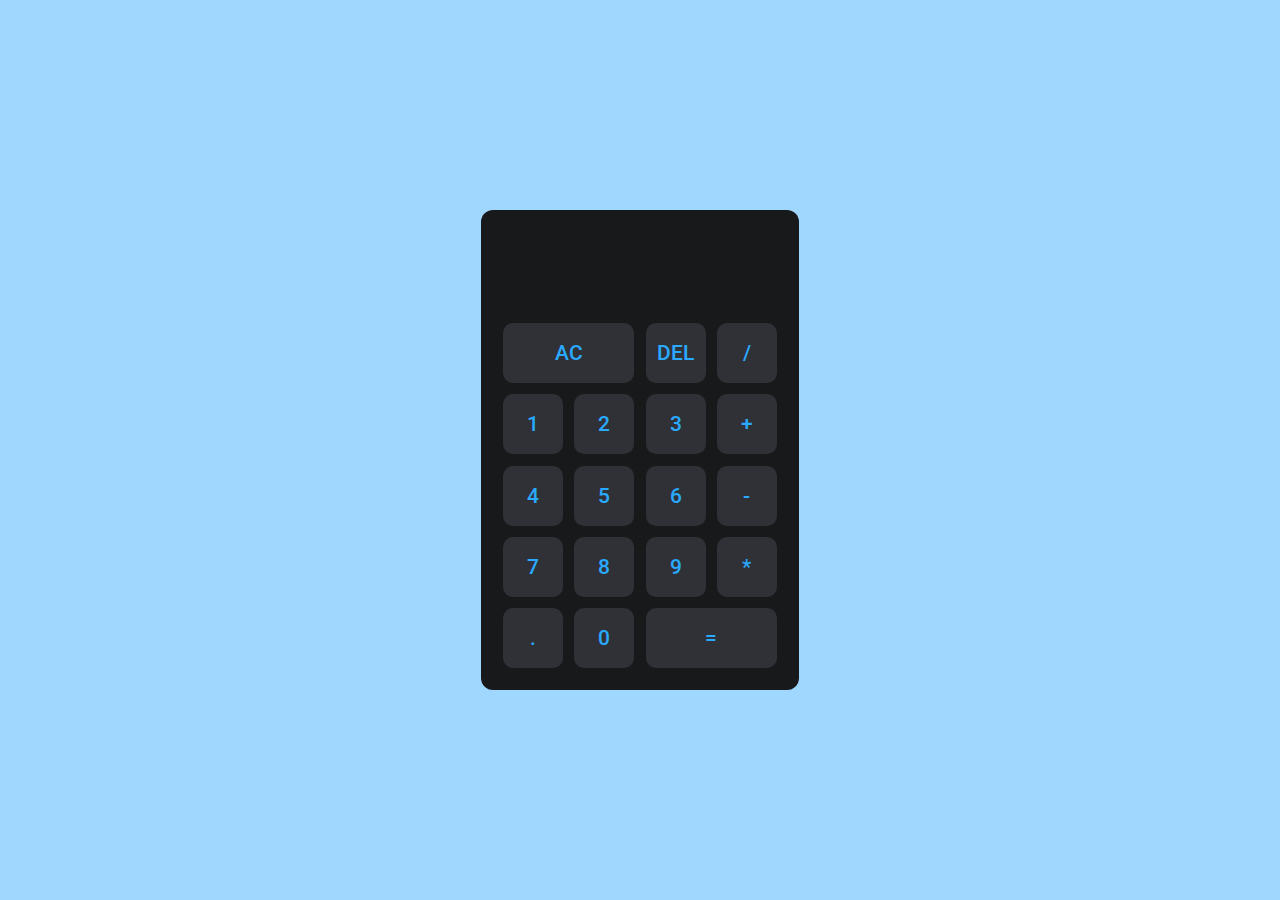
<file: Basic Calculator/index.html>
<!-- use html and css and java script 
  -->

<!DOCTYPE html>
<html lang="en">

  <head>
    <meta charset="UTF-8" />
    <meta http-equiv="X-UA-Compatible" content="IE=edge" />
    <meta name="viewport" content="width=device-width, initial-scale=1.0" />
    <title>Calculator</title>
    <link href="https://fonts.googleapis.com/css2?family=Roboto:wght@400;500&display=swap" rel="stylesheet">
    <link rel="stylesheet" href="style.css" />
    <script src="./main.js" defer></script>
  </head>

  <body>
    <div class="calculator">
      <div class="output">
        <div class="prev-display"></div>
        <div class="curr-display"></div>
      </div>
      <button class="span-2 clear">AC</button>
      <button class="delete">DEL</button>
      <button class="operation">/</button>
      <button class="number">1</button>
      <button class="number">2</button>
      <button class="number">3</button>
      <button class="operation">+</button>
      <button class="number">4</button>
      <button class="number">5</button>
      <button class="number">6</button>
      <button class="operation">-</button>
      <button class="number">7</button>
      <button class="number">8</button>
      <button class="number">9</button>
      <button class="operation">*</button>
      <button class="number">.</button>
      <button class="number">0</button>
      <button class="span-2 equal">=</button>
    </div>
  </body>

</html>
</file>
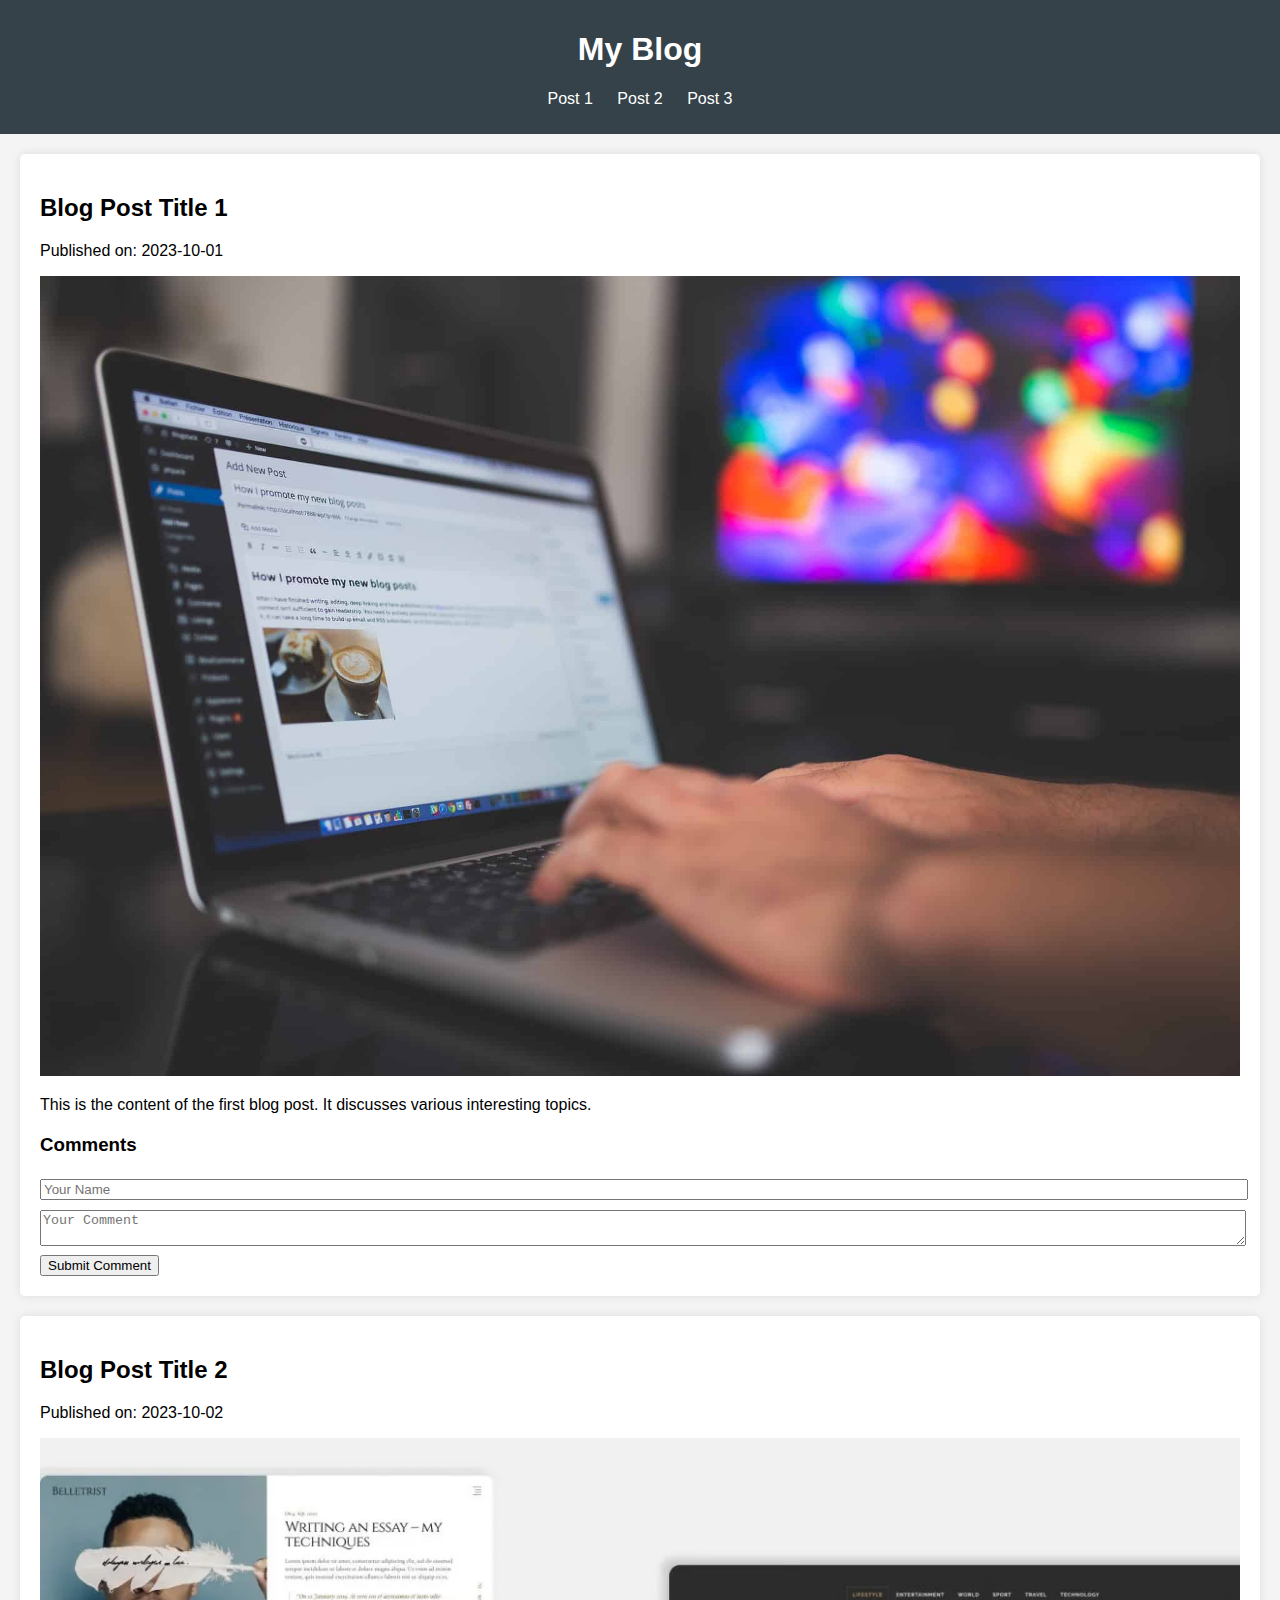
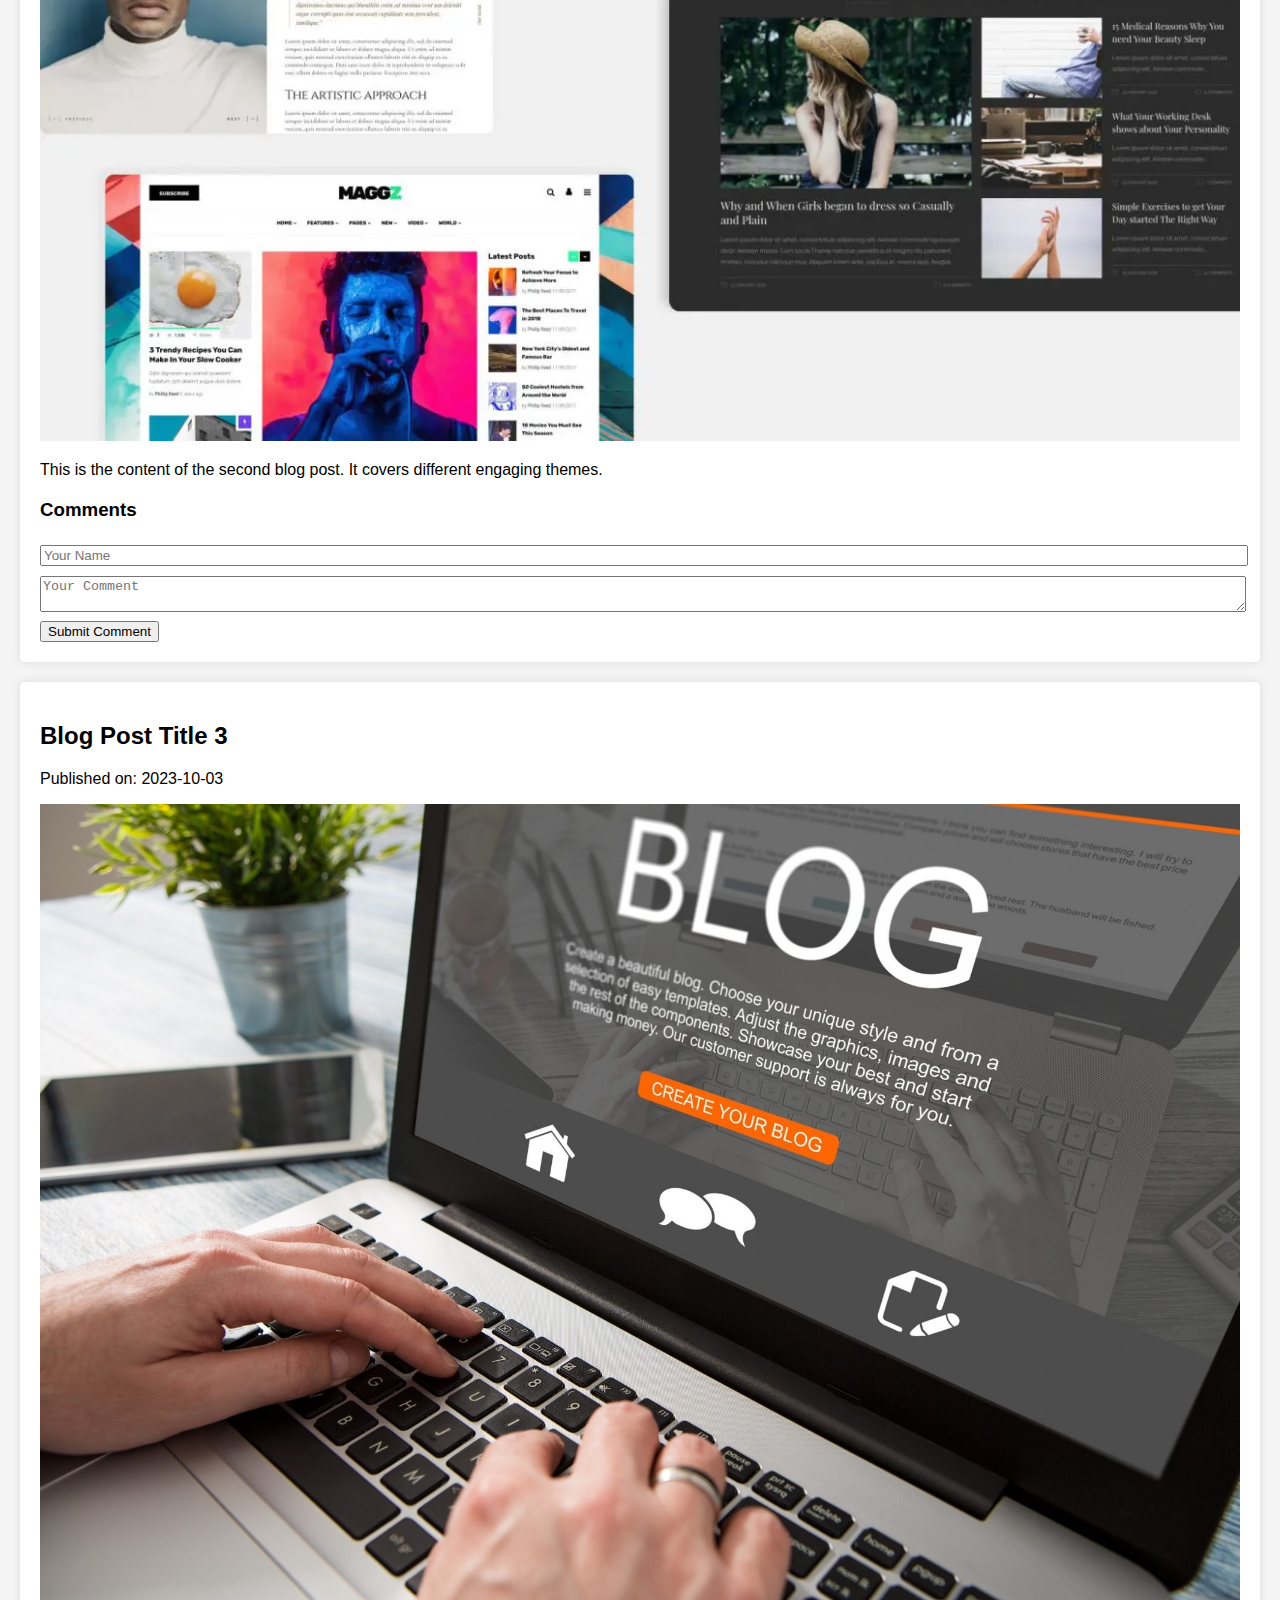
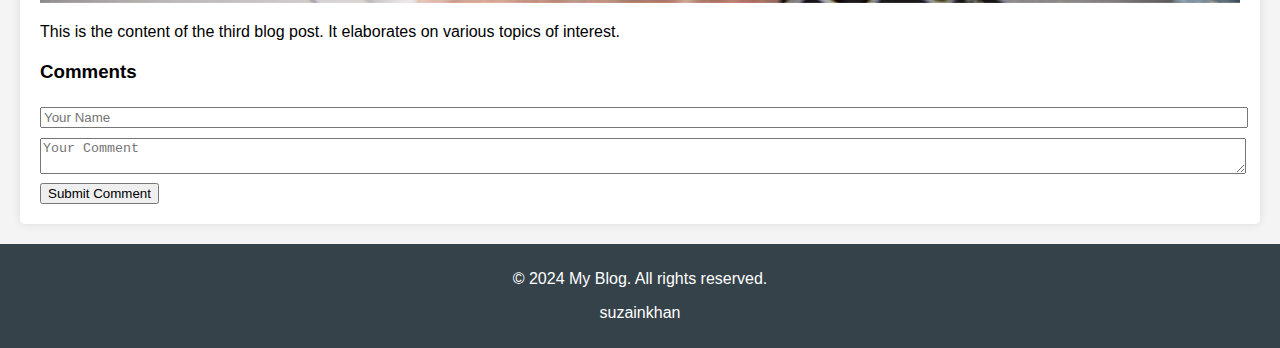
<file: Blog Website/index.html>
<!DOCTYPE html>
<html lang="en">
<head>
    <meta charset="UTF-8">
    <meta name="viewport" content="width=device-width, initial-scale=1.0">
    <title>My Blog</title>
    <link rel="stylesheet" href="style.css">
</head>
<body>
    <header>
        <h1>My Blog</h1>
        <nav>
            <ul>
                <li><a href="#post1">Post 1</a></li>
                <li><a href="#post2">Post 2</a></li>
                <li><a href="#post3">Post 3</a></li>
            </ul>
        </nav>
    </header>

    <main>
        <article id="post1" class="blog-post">
            <h2>Blog Post Title 1</h2>
            <p class="date">Published on: <span>2023-10-01</span></p>
            <img height="400px" src="post1.jpg" alt="Post 1 Image">
            <p>This is the content of the first blog post. It discusses various interesting topics.</p>
            <div class="comments">
                <h3>Comments</h3>
                <div id="comments1"></div>
                <input type="text" id="name1" placeholder="Your Name">
                <textarea id="comment1" placeholder="Your Comment"></textarea>
                <button onclick="addComment(1)">Submit Comment</button>
            </div>
        </article>

        <article id="post2" class="blog-post">
            <h2>Blog Post Title 2</h2>
            <p class="date">Published on: <span>2023-10-02</span></p>
            <img height="400px" src="post2.webp" alt="Post 2 Image">
            <p>This is the content of the second blog post. It covers different engaging themes.</p>
            <div class="comments">
                <h3>Comments</h3>
                <div id="comments2"></div>
                <input type="text" id="name2" placeholder="Your Name">
                <textarea id="comment2" placeholder="Your Comment"></textarea>
                <button onclick="addComment(2)">Submit Comment</button>
            </div>
        </article>

        <article id="post3" class="blog-post">
            <h2>Blog Post Title 3</h2>
            <p class="date">Published on: <span>2023-10-03</span></p>
            <img height="400px" src="post3.jpg" alt="Post 3 Image">
            <p>This is the content of the third blog post. It elaborates on various topics of interest.</p>
            <div class="comments">
                <h3>Comments</h3>
                <div id="comments3"></div>
                <input type="text" id="name3" placeholder="Your Name">
                <textarea id="comment3" placeholder="Your Comment"></textarea>
                <button onclick="addComment(3)">Submit Comment</button>
            </div>
        </article>
    </main>

    <footer>
        <p>© 2024 My Blog. All rights reserved.</p>
        <p> suzainkhan</p>
    </footer>

    <script src="script.js"></script>
</body>
</html>
</file>
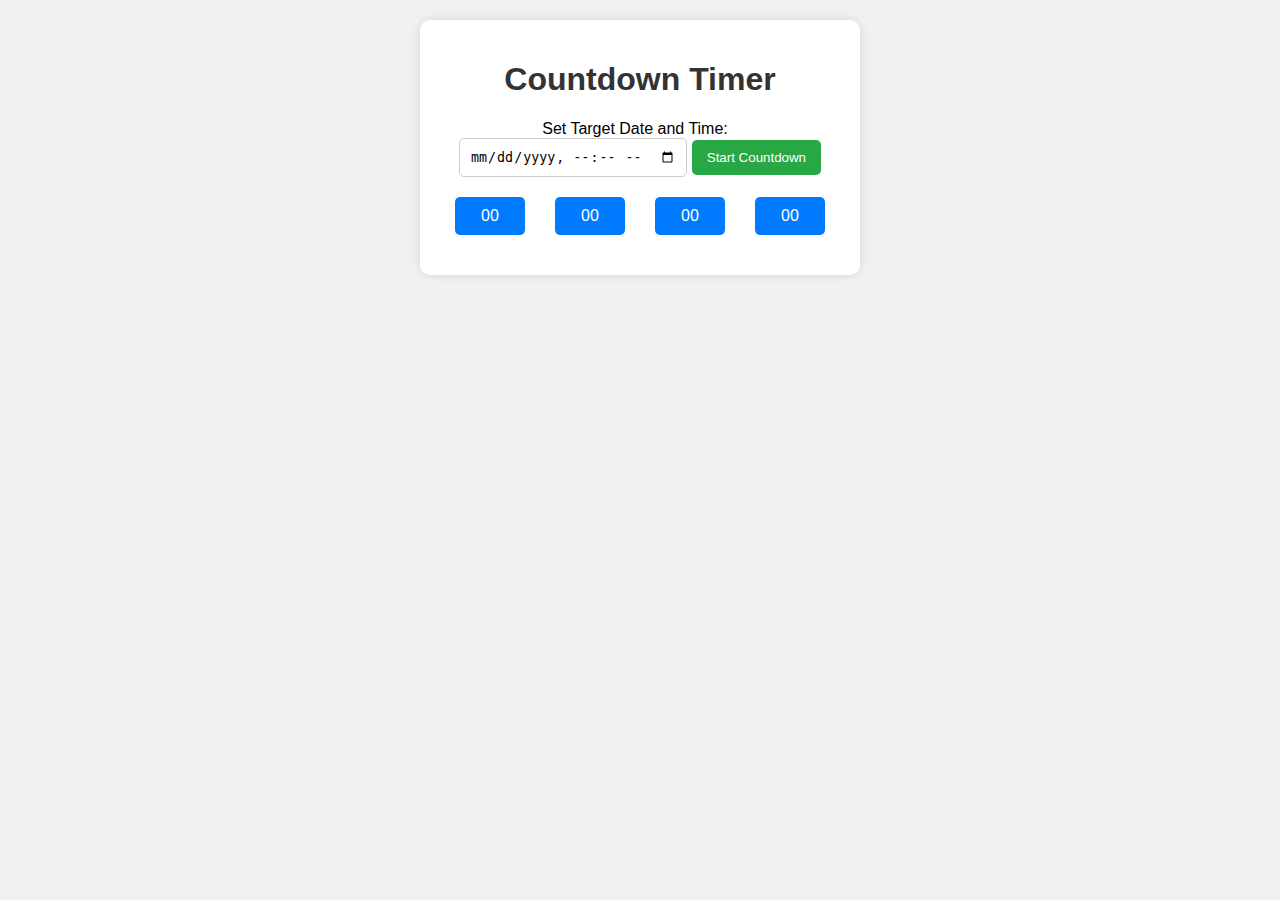
<file: Countdown Timer/index.html>
<!DOCTYPE html>
<html lang="en">
<head>
    <meta charset="UTF-8">
    <meta name="viewport" content="width=device-width, initial-scale=1.0">
    <title>Countdown Timer</title>
    <link rel="stylesheet" href="style.css">
</head>
<body>
    <div class="container">
        <h1>Countdown Timer</h1>
        <div>
            <label for="targetDate">Set Target Date and Time:</label>
            <input type="datetime-local" id="targetDate" required>
            <button id="startButton">Start Countdown</button>
        </div>
        <div id="countdownDisplay" class="countdown-display">
            <div id="days">00</div>
            <div id="hours">00</div>
            <div id="minutes">00</div>
            <div id="seconds">00</div>
        </div>
        <div id="message" class="message"></div>
    </div>
    <script src="script.js"></script>
</body>
</html>
</file>
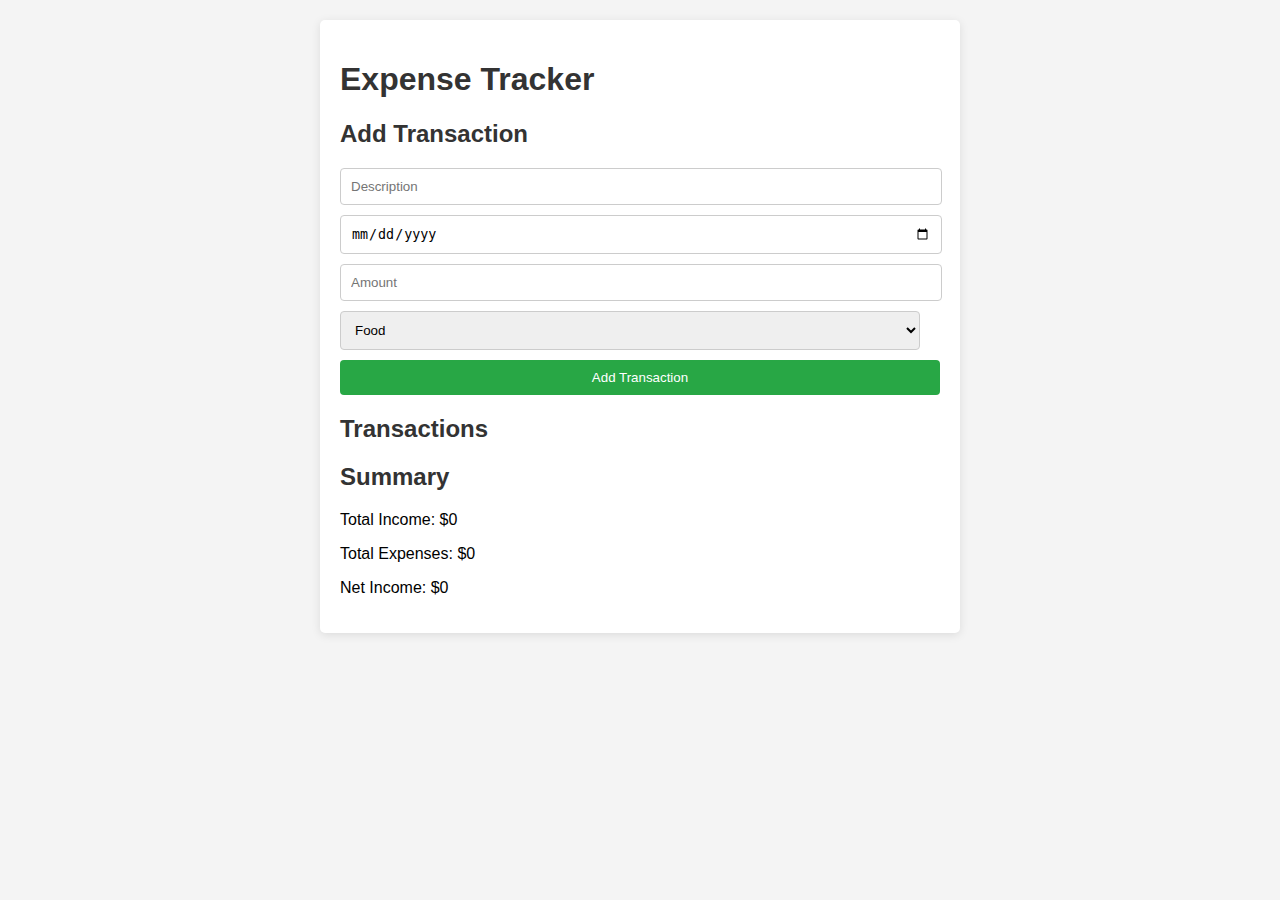
<file: Expense Tracker/index.html>
<!DOCTYPE html>
<html lang="en">
<head>
    <meta charset="UTF-8">
    <meta name="viewport" content="width=device-width, initial-scale=1.0">
    <link rel="stylesheet" href="style.css">
    <title>Expense Tracker</title>
</head>
<body>
    <div class="container">
        <h1>Expense Tracker</h1>
        <div class="form-section">
            <h2>Add Transaction</h2>
            <input type="text" id="description" placeholder="Description" required>
            <input type="date" id="date" required>
            <input type="number" id="amount" placeholder="Amount" required>
            <select id="category">
                <option value="Food">Food</option>
                <option value="Transportation">Transportation</option>
                <option value="Entertainment">Entertainment</option>
                <option value="Utilities">Utilities</option>
                <option value="Other">Other</option>
            </select>
            <button id="add-transaction">Add Transaction</button>
        </div>
        <div class="transaction-list">
            <h2>Transactions</h2>
            <ul id="transactions"></ul>
        </div>
        <div class="summary">
            <h2>Summary</h2>
            <p>Total Income: $<span id="total-income">0</span></p>
            <p>Total Expenses: $<span id="total-expenses">0</span></p>
            <p>Net Income: $<span id="net-income">0</span></p>
        </div>
    </div>
    <script src="script.js"></script>
</body>
</html>
</file>
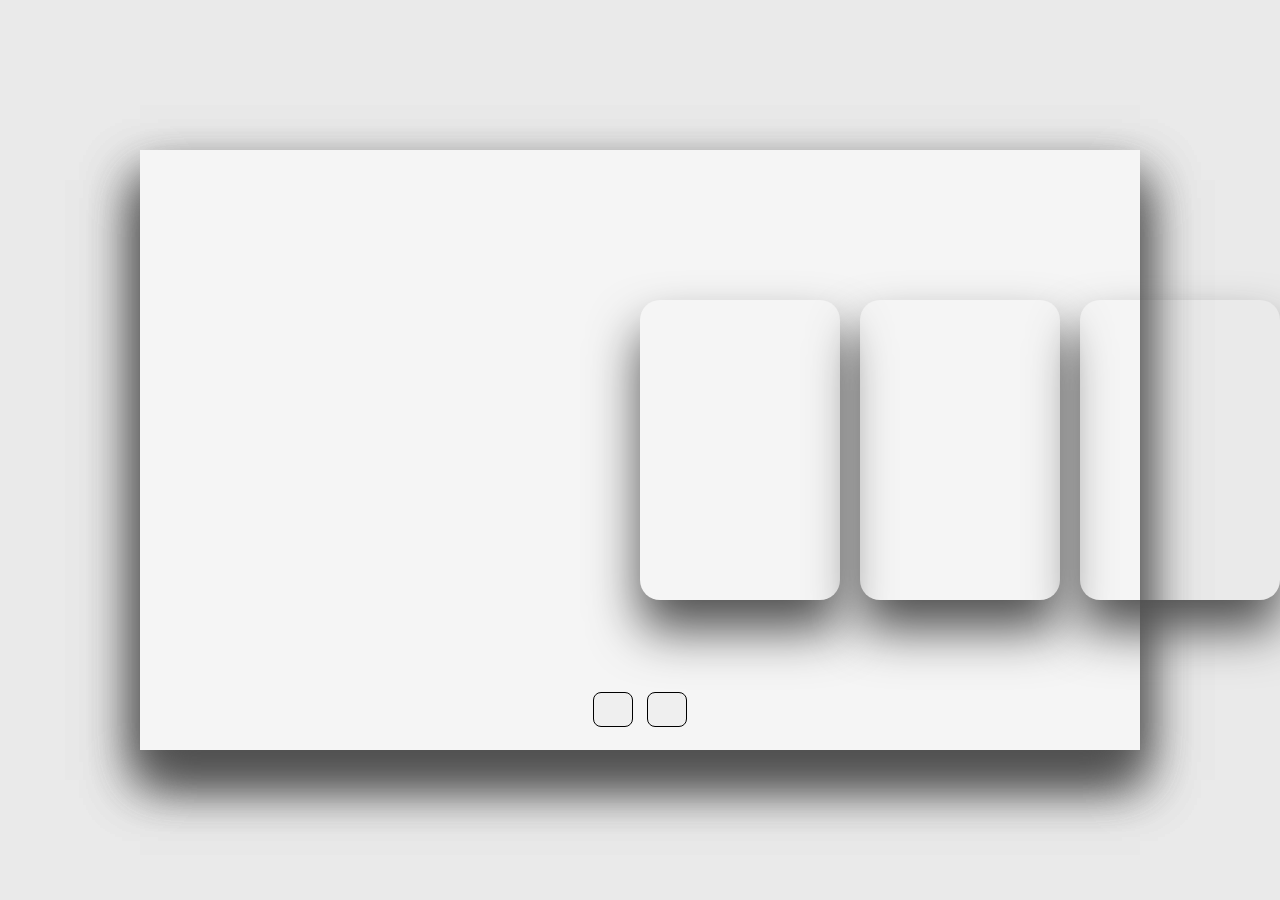
<file: Image Slider/index.html>
<!DOCTYPE html>
<html lang="en">
<head>
    <meta charset="UTF-8">
    <meta name="viewport" content="width=device-width, initial-scale=1.0">
    <title>Travel Destinations Slider</title>
    <link rel="stylesheet" href="https://cdnjs.cloudflare.com/ajax/libs/font-awesome/6.4.0/css/all.min.css" integrity="sha512-iecdLmaskl7CVkqkXNQ/ZH/XLlvWZOJyj7Yy7tcenmpD1ypASozpmT/E0iPtmFIB46ZmdtAc9eNBvH0H/ZpiBw==" crossorigin="anonymous" referrerpolicy="no-referrer" />
    <link rel="stylesheet" href="style.css">
</head>
<body>
    <div class="container">
        <div class="slide">
            <div class="item" style="background-image: url(https://i.ibb.co/qCkd9jS/img1.jpg);">
                <div class="content">
                    <div class="name">Switzerland</div>
                    <div class="des">Lorem ipsum dolor, sit amet consectetur adipisicing elit. Ab, eum!</div>
                    <button>See More</button>
                </div>
            </div>
            <div class="item" style="background-image: url(https://i.ibb.co/jrRb11q/img2.jpg);">
                <div class="content">
                    <div class="name">Finland</div>
                    <div class="des">Lorem ipsum dolor, sit amet consectetur adipisicing elit. Ab, eum!</div>
                    <button>See More</button>
                </div>
            </div>
            <div class="item" style="background-image: url(https://i.ibb.co/NSwVv8D/img3.jpg);">
                <div class="content">
                    <div class="name">Iceland</div>
                    <div class="des">Lorem ipsum dolor, sit amet consectetur adipisicing elit. Ab, eum!</div>
                    <button>See More</button>
                </div>
            </div>
            <div class="item" style="background-image: url(https://i.ibb.co/Bq4Q0M8/img4.jpg);">
                <div class="content">
                    <div class="name">Australia</div>
                    <div class="des">Lorem ipsum dolor, sit amet consectetur adipisicing elit. Ab, eum!</div>
                    <button>See More</button>
                </div>
            </div>
            <div class="item" style="background-image: url(https://i.ibb.co/jTQfmTq/img5.jpg);">
                <div class="content">
                    <div class="name">Netherlands</div>
                    <div class="des">Lorem ipsum dolor, sit amet consectetur adipisicing elit. Ab, eum!</div>
                    <button>See More</button>
                </div>
            </div>
            <div class="item" style="background-image: url(https://i.ibb.co/RNkk6L0/img6.jpg);">
                <div class="content">
                    <div class="name">Ireland</div>
                    <div class="des">Lorem ipsum dolor, sit amet consectetur adipisicing elit. Ab, eum!</div>
                    <button>See More</button>
                </div>
            </div>
        </div>

        <div class="button">
            <button class="prev"><i class="fa-solid fa-arrow-left"></i></button>
            <button class="next"><i class="fa-solid fa-arrow-right"></i></button>
        </div>
    </div>

    <script src="script.js"></script>
</body>
</html>
</file>
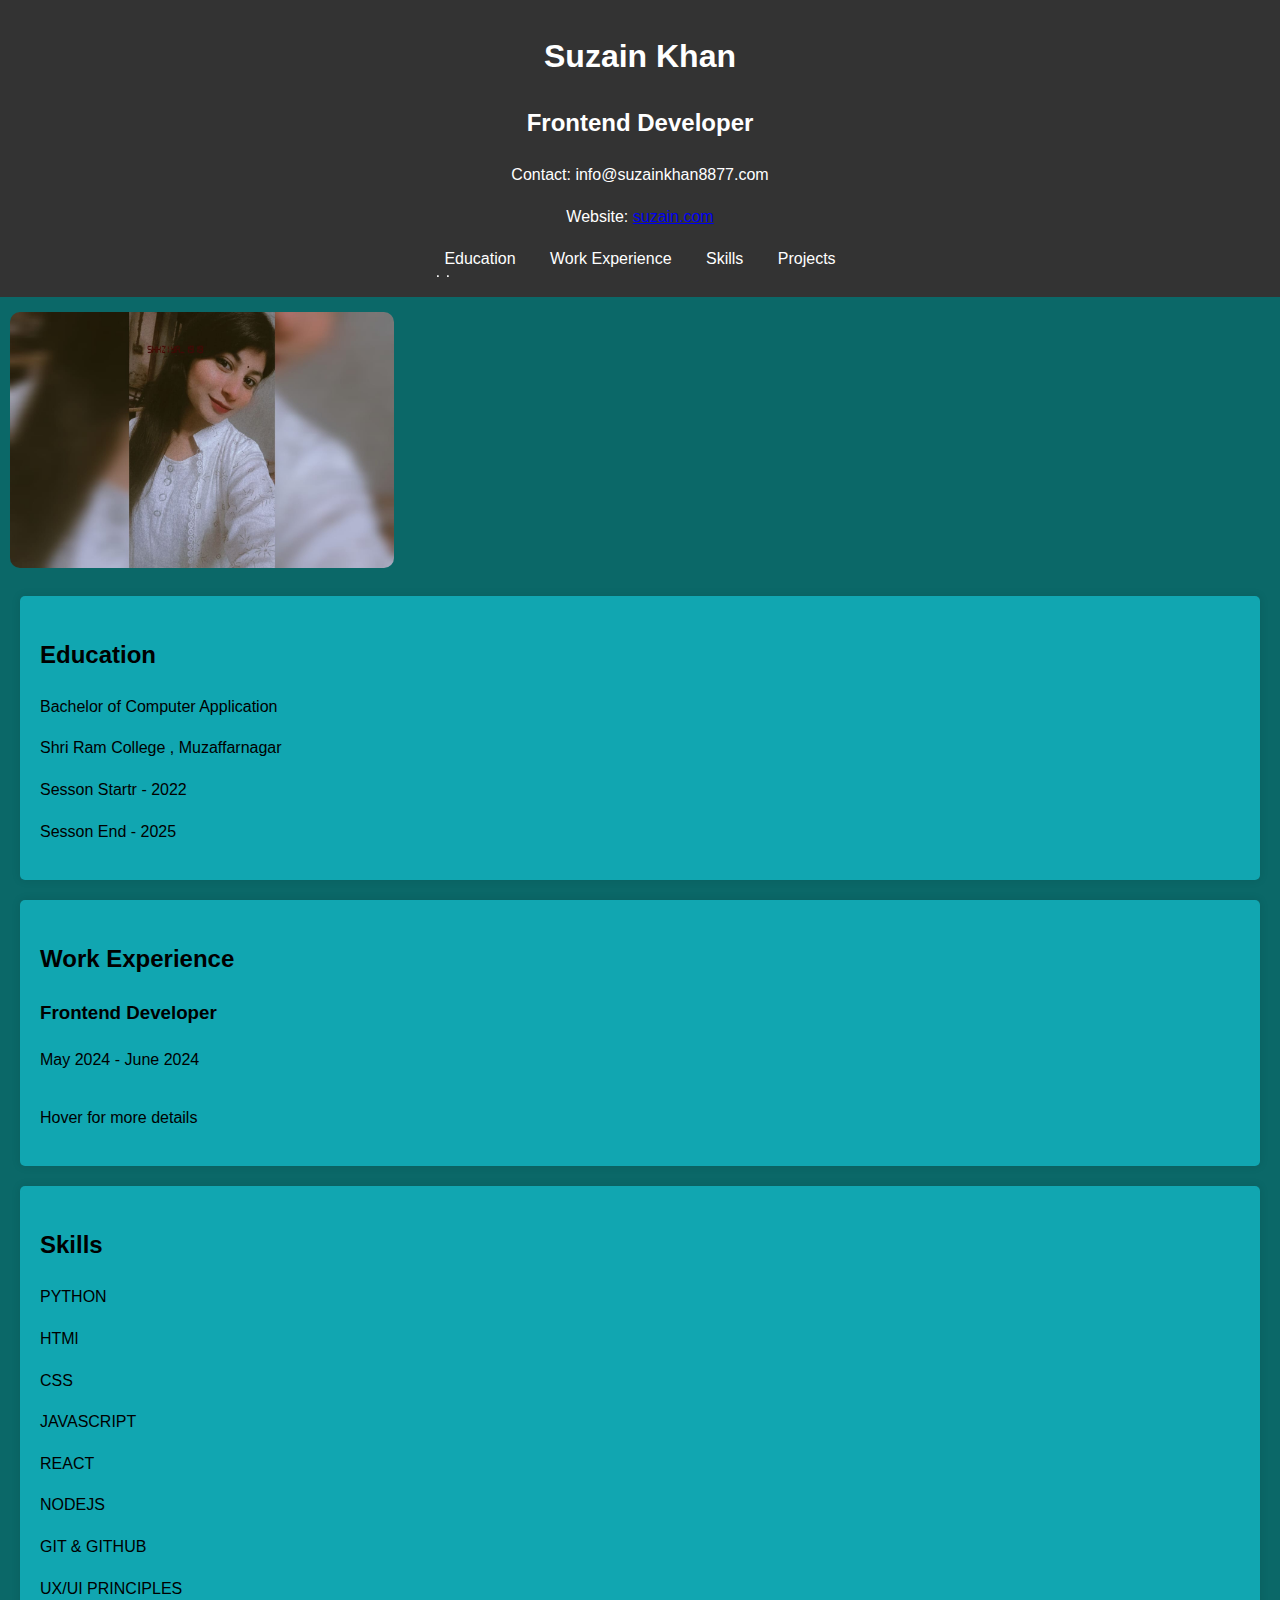
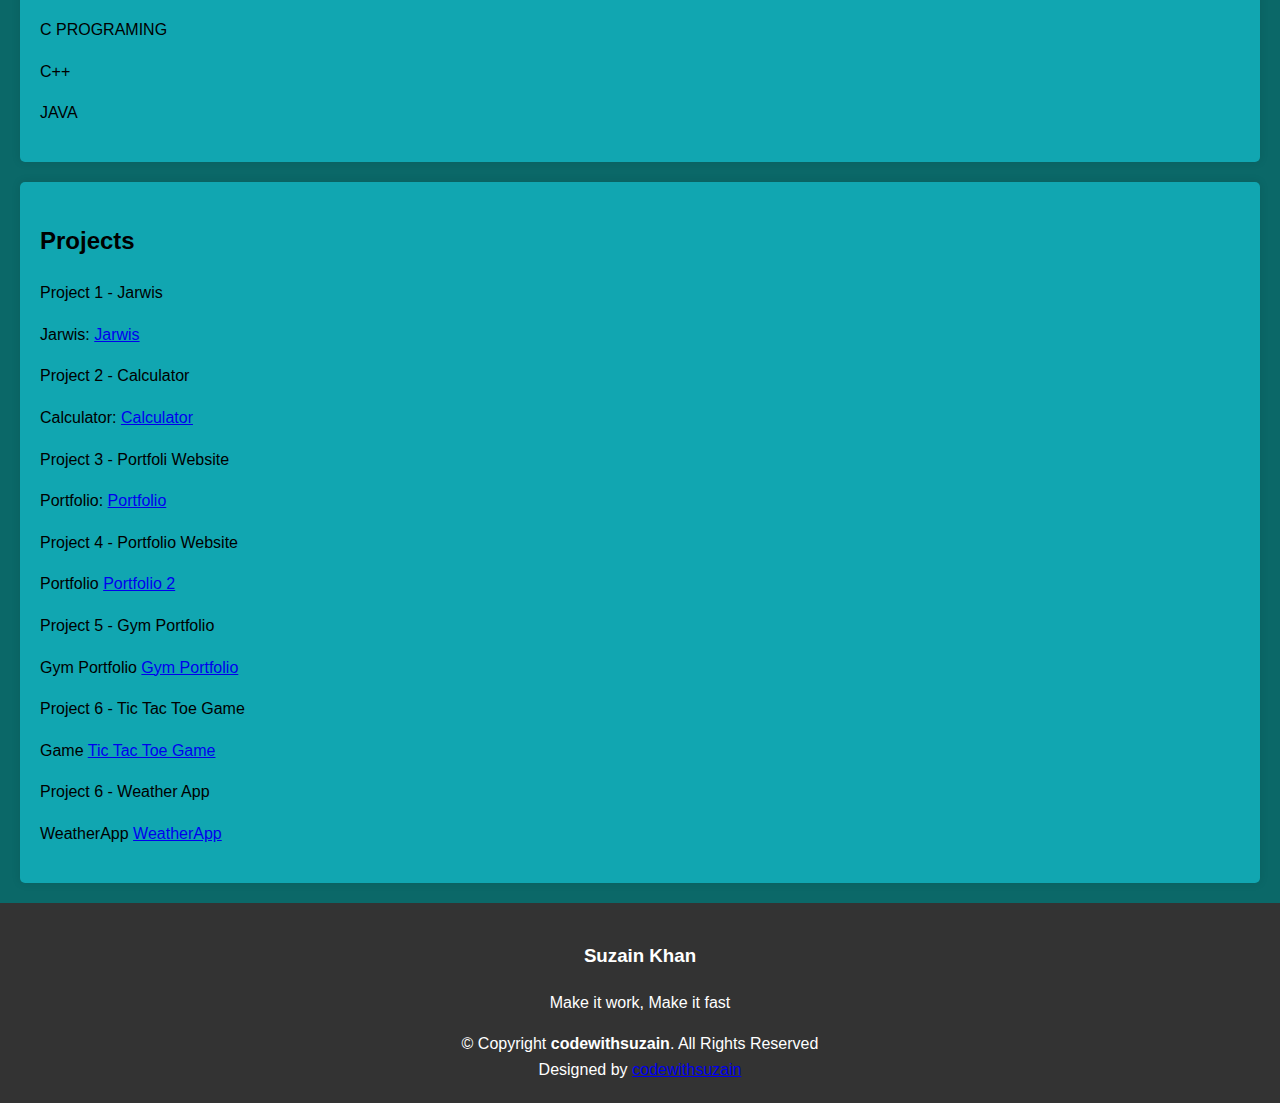
<file: Intractive Resume/index.html>
<!DOCTYPE html>
<html lang="en">
<head>
    <meta charset="UTF-8">
    <meta name="viewport" content="width=device-width, initial-scale=1.0">
    <title>Interactive Resume</title>
    <link rel="stylesheet" href="style.css">
</head>
<body>
    <header>
        <h1 id="name">Suzain Khan</h1>
        <h2> Frontend Developer</h2>
        <p>Contact: info@suzainkhan8877.com</p>
        <p>Website: <a href="https://personalportfolio009.netlify.app" target="_blank">suzain.com</a></p>
        <nav>
            <ul>
                <li><a href="#education">Education</a></li>
                <li><a href="#experience">Work Experience</a></li>
                <li><a href="#skills">Skills</a></li>
                <li><a href="#projects">Projects</a></li>
            </ul>
        </nav>
    </header>

    <div class="SideImg">
        <div class="top-right-corner">
            <hr class="hr1">
            <hr class="hr2">
        </div>
        <img src="suzi.jpeg" alt="">
        <div class="bottom-left-corner">
            <hr class="hr1">
            <hr class="hr2">
        </div>
    </div>

    <section id="education">
        <h2>Education</h2>
        <p>Bachelor of Computer Application</p>
        <p>Shri Ram College , Muzaffarnagar </p>
        <p> Sesson Startr - 2022</p>
        <p> Sesson End - 2025</p>
    </section>

    <section id="experience">
        <h2>Work Experience</h2>
        <div class="job">
            <h3>Frontend Developer </h3>
            <p>May 2024   - June 2024</p>
            <p class="tooltip">Hover for more details
                <span class="tooltiptext">Details about the job responsibilities and achievements.</span>
            </p>
        </div>
    </section>

    <section id="skills">
        <h2>Skills</h2>
        <!-- <ul>
            <p class="tooltip">JavaScript
                <span class="tooltiptext">Experienced in ES6 and frameworks like React.</span>
            </p>
            <p class="tooltip">CSS
                <span class="tooltiptext">Proficient in Flexbox and Grid layout.</span>
            </p>
            <p class="tooltip">HTML
                <span class="tooltiptext">Strong understanding of semantic HTML.</span>
            </p>
        </ul> -->
        <p>PYTHON</p> 
        <p> HTMl</p>
        <p>CSS</p>   
        <p>JAVASCRIPT</p>
        <p>REACT</p>
        <p>NODEJS</p>
        <p>GIT & GITHUB</p>
        <p>UX/UI PRINCIPLES</p>
        <p>C PROGRAMING</p>
        <p>C++</p>
        <p>JAVA</p>
        
    </section>

    <section id="projects">
        <h2>Projects</h2>
        <p>Project 1 - Jarwis</p>
        <p>Jarwis: <a href="https://jarvisbysaddu.netlify.app" target="_blank"> Jarwis </a></p>
        <p>Project 2 - Calculator</p>
        <p>Calculator: <a href="https://basiccalculator009.netlify.app" target="_blank"> Calculator</a></p>
        <p>Project 3 - Portfoli Website</p>
        <p> Portfolio: <a href="https://suzainportfolio1.netlify.app" target="_blank"> Portfolio</a></p>
        <p>Project 4 - Portfolio Website</p>
        <p> Portfolio <a href="https://suzainportfolio2.netlify.app" target="_blank">Portfolio 2</a></p>
        <P>Project 5 - Gym Portfolio </P>
        <p> Gym Portfolio <a href="https://gymwebsite009.netlify.app" target="_blank"> Gym Portfolio</a></p>
        <p> Project 6 - Tic Tac Toe Game</p>
        <p> Game <a href="https://tic-tac-toe-0099.netlify.app" target="_blank">Tic Tac Toe Game</a></p>
        <p>Project 6 - Weather App</p>
        <p> WeatherApp <a href="https://wheatherapp009.netlify.app" target="_blank">WeatherApp</a></p>
    </section>

    <footer>
        <footer id="footer">
            <div class="container">
              <h3>Suzain Khan</h3>
              <p>Make it work, Make it fast</p>
              <div class="social-links">
                <a href="#" class="twitter"><i class="bx bxl-twitter"></i></a>
                <a href="#" class="facebook"><i class="bx bxl-facebook"></i></a>
                <a href="#" class="instagram"><i class="bx bxl-instagram"></i></a>
                <a href="#" class="google-plus"><i class="bx bxl-skype"></i></a>
                <a href="#" class="linkedin"><i class="bx bxl-linkedin"></i></a>
              </div>
              <div class="copyright">
                &copy; Copyright <strong><span>codewithsuzain</span></strong>. All Rights Reserved
              </div>
              <div class="credits">
                Designed by <a href="https://bootstrapmade.com/">codewithsuzain</a>
              </div>
            </div>
          </footer><!-- End Footer -->
        
        <!-- <p>&copy; 2024 Suzain Khan</p> -->
    </footer>

    <script src="script.js"></script>
</body>
</html>
</file>
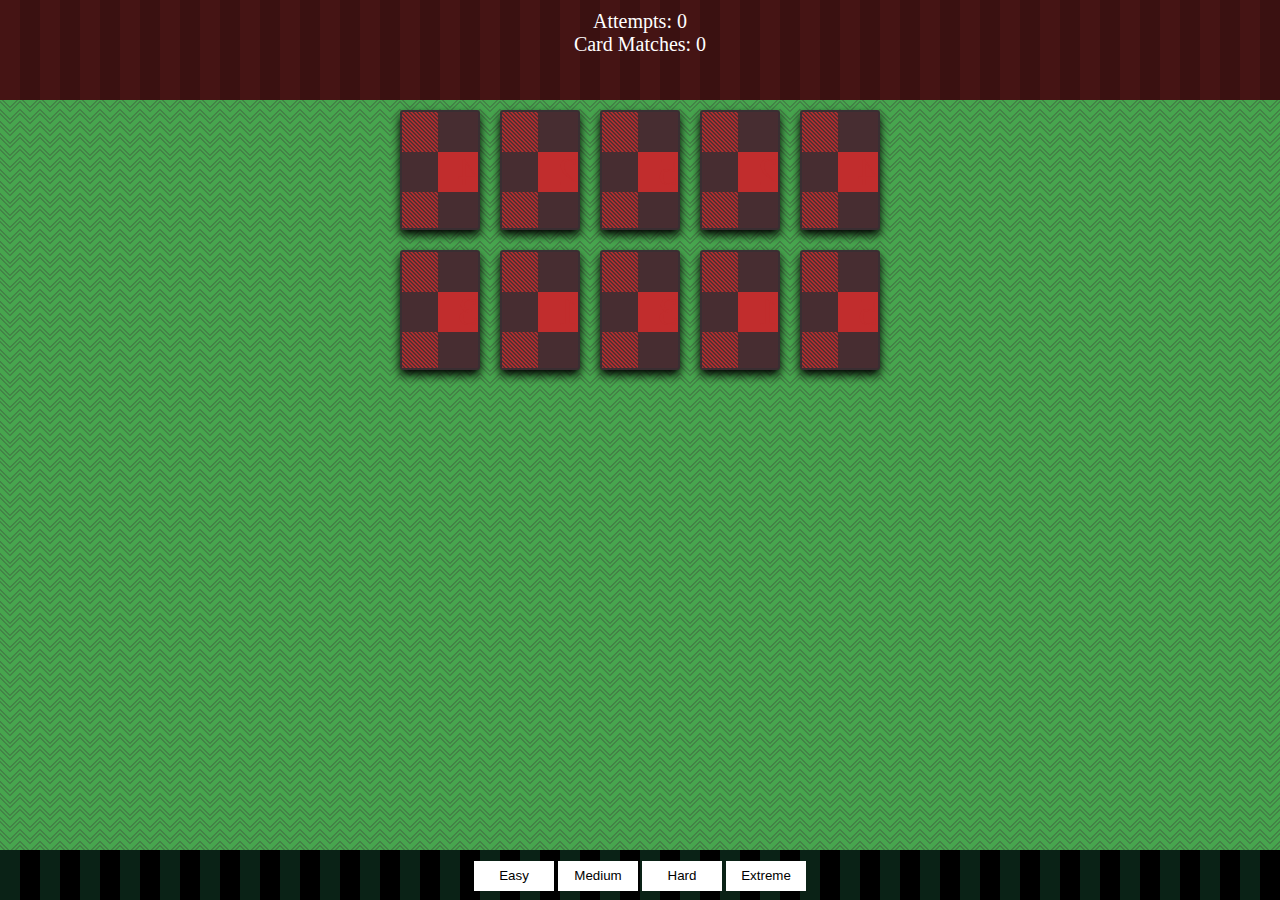
<file: Memory Card Game/index.html>
<!DOCTYPE html>
<html lang="en">
<head>
    <meta charset="UTF-8">
    <meta name="viewport" content="width=device-width, initial-scale=1.0">
    <title>Document</title>
    <link rel="stylesheet" href="style.css">
</head>
<body>

    <div id="game-board" class="easy"></div>

    <div id="info-box"></div>

    <div id="settings-box">

      <button id="easy" class="btn">Easy</button>
      <button id="medium" class="btn">Medium</button>
      <button id="hard" class="btn">Hard</button>
      <button id="extreme" class="btn">Extreme</button>
    </div>
<script src="script.js"></script>
</body>
<script src="script.js"></script>
</html>
</file>
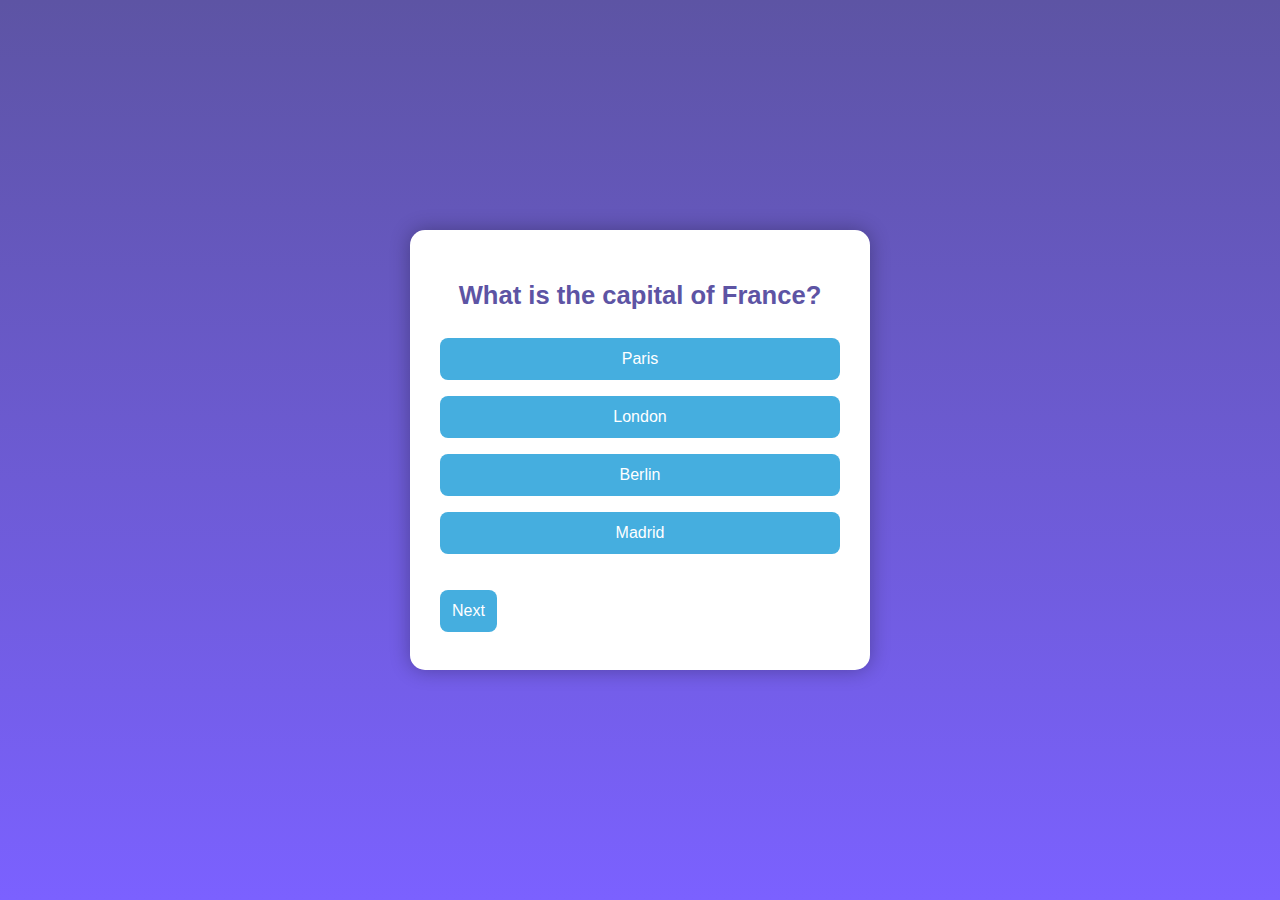
<file: QuiezApp/index.html>
<!DOCTYPE html>
<html lang="en">
<head>
    <meta charset="UTF-8">
    <meta name="viewport" content="width=device-width, initial-scale=1.0">
    <title>Quiz App</title>
    <link rel="stylesheet" href="style.css">
</head>
<body>
    <div id="quiz-container">
        <div id="question-container">
            <h2 id="question"></h2>
            <div id="answer-buttons" class="btn-container">
                <!-- Buttons for answers will be added here dynamically -->
            </div>
        </div>
        <div id="controls" class="controls">
            <button id="prev-btn" class="btn hide">Previous</button>
            <button id="next-btn" class="btn">Next</button>
        </div>
    </div>

    <script src="script.js"></script>
</body>
</html>
</file>
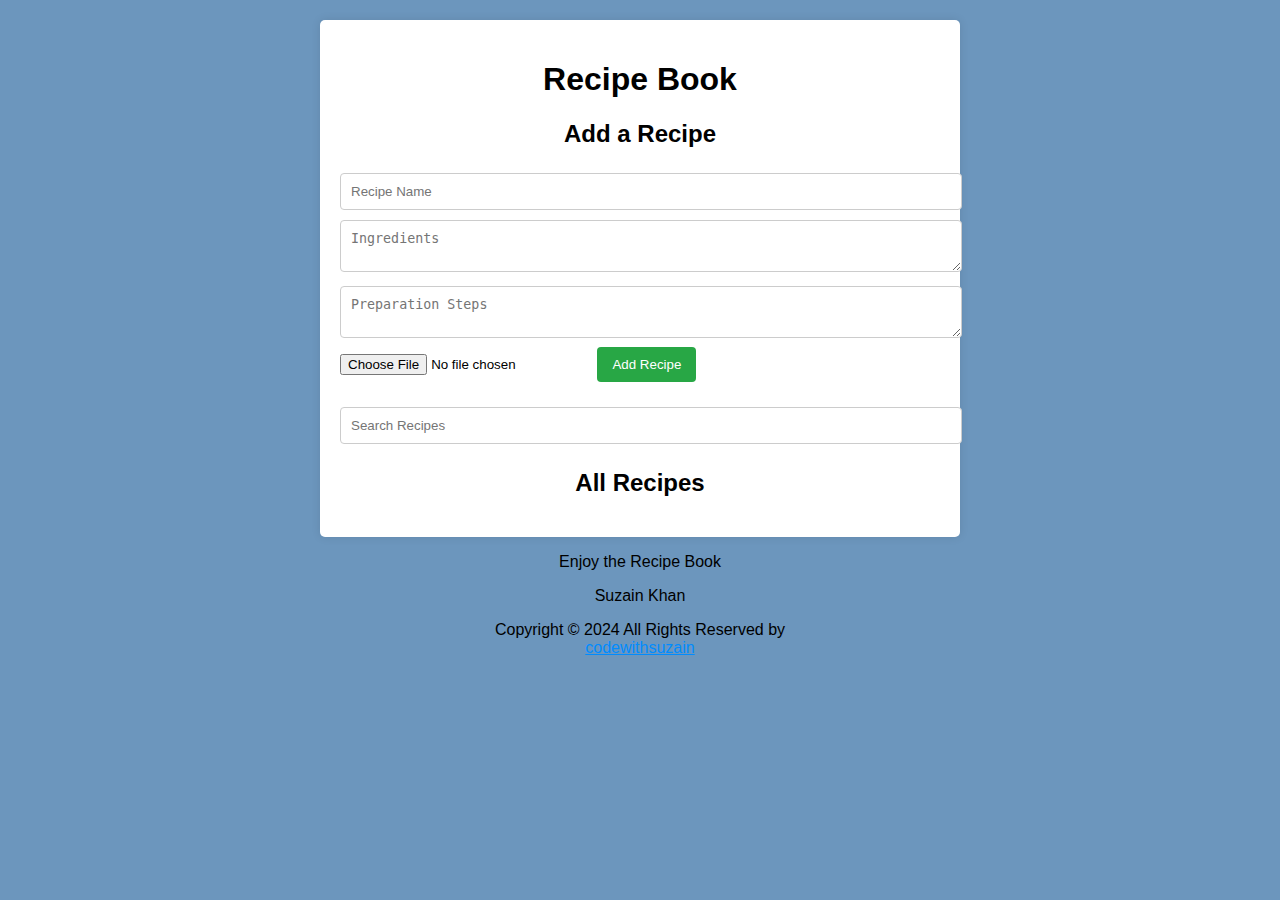
<file: Recipe Book/index.html>
<!DOCTYPE html>
<html lang="en">
<head>
    <meta charset="UTF-8">
    <meta name="viewport" content="width=device-width, initial-scale=1.0">
    <title>Recipe Book</title>
    <link rel="stylesheet" href="style.css">
</head>
<body>
    <div class="container">
        <h1>Recipe Book</h1>
        
        <div class="form-container">
            <h2>Add a Recipe</h2>
            <form id="recipeForm">
                <input type="text" id="recipeName" placeholder="Recipe Name" required>
                <textarea id="ingredients" placeholder="Ingredients" required></textarea>
                <textarea id="preparation" placeholder="Preparation Steps" required></textarea>
                <input type="file" id="image" accept="image/*" required>
                <button type="submit">Add Recipe</button>
            </form>
        </div>

        <div class="search-container">
            <input type="text" id="search" placeholder="Search Recipes">
        </div>

        <h2>All Recipes</h2>
        <div id="recipeList"></div>
    </div>

    <footer>
        <p>Enjoy the Recipe Book</p>
        <p> Suzain Khan</p>
        <div class="copyright">Copyright &copy; 2024 All Rights Reserved by <br> <a href="https://t.me/shziiikhan" style="color: #008cff;"> codewithsuzain<br></a></div>
    </footer>
    <script src="script.js"></script>
</body>
</html>
</file>
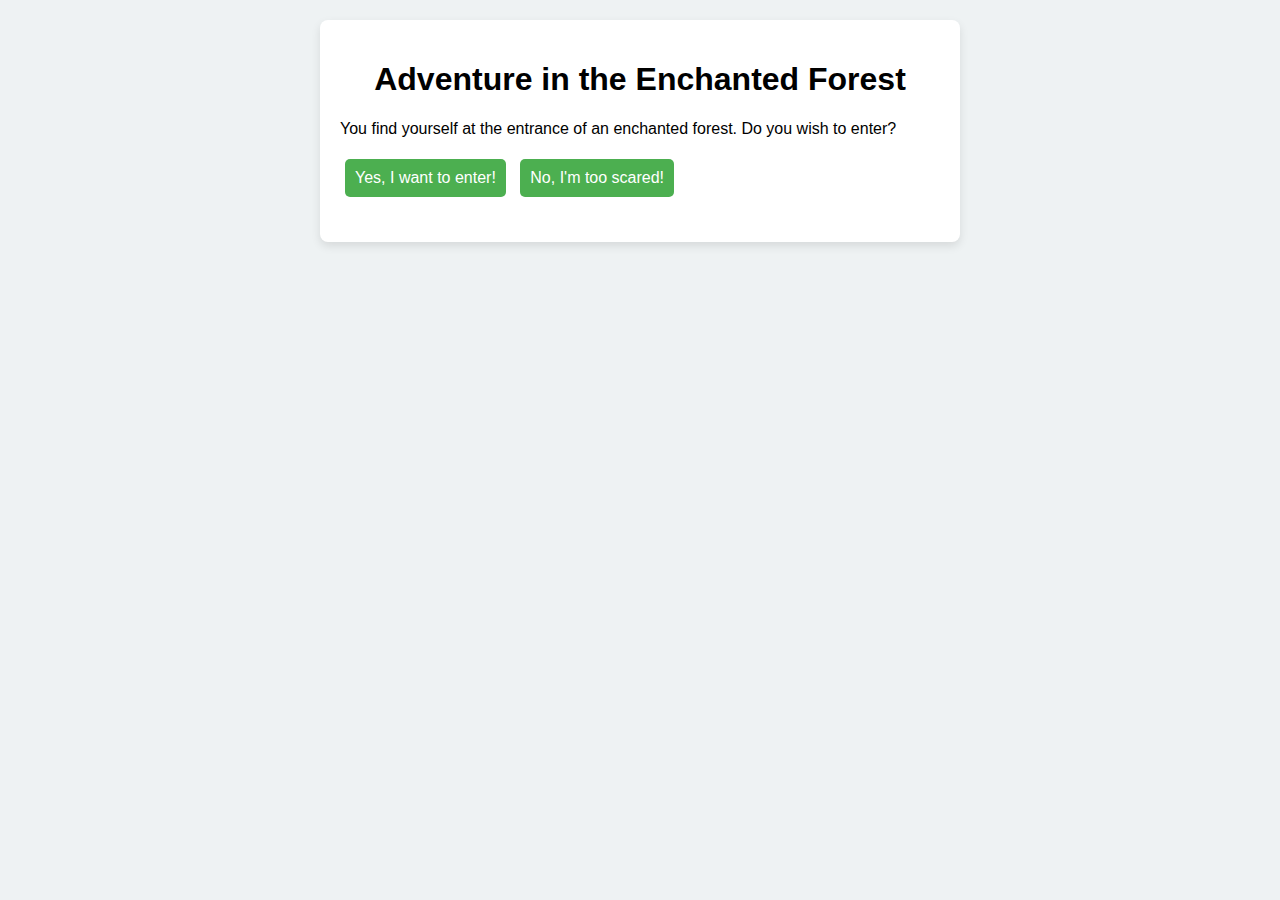
<file: Story Telling/index.html>
<!DOCTYPE html>
<html lang="en">
<head>
    <meta charset="UTF-8">
    <meta name="viewport" content="width=device-width, initial-scale=1.0">
    <title>Choose Your Own Adventure</title>
    <link rel="stylesheet" href="style.css">
</head>
<body>

<div class="container">
    <header>
        <h1>Adventure in the Enchanted Forest</h1>
    </header>

    <main id="story-content">
        <p id="story-text">You find yourself at the entrance of an enchanted forest. Do you wish to enter?</p>
        <button id="btn-yes">Yes, I want to enter!</button>
        <button id="btn-no">No, I'm too scared!</button>
    </main>

    <footer>
        <button id="btn-restart" style="display: none;">Restart Story</button>
    </footer>
</div>

<script src="script.js"></script>
</body>
</html>
</file>
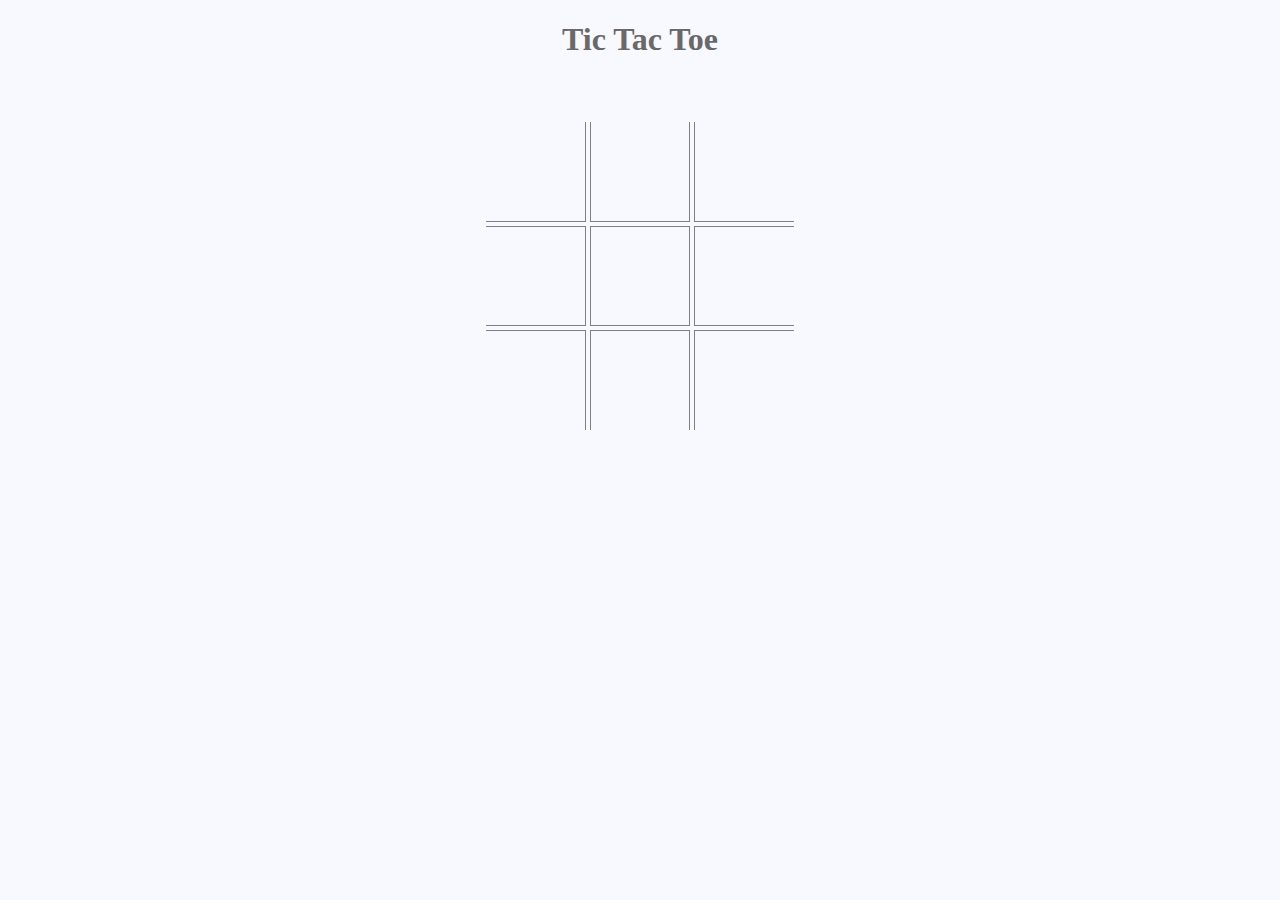
<file: Tic_Tac-tou/index.html>
<!DOCTYPE html>
<html lang="en">

<head>
    <meta charset="UTF-8">
    <meta name="viewport" content="width=device-width, initial-scale=1.0">
    <title>Tic-Tac-Toe</title>
    <link rel="stylesheet" href="style.css">
</head>

<body>
    <h1> Tic Tac Toe </h1>
    <div id="container">
        <div class="block">
            <div id="box1" class="box top left">
                <span data-player="none" onclick="play(this)">&nbsp;</span>
            </div>
            <div id="box2" class="box top">
                <span data-player="none" onclick="play(this)">&nbsp;</span>
            </div>
            <div id="box3" class="box top right">
                <span data-player="none" onclick="play(this)">&nbsp;</span>
            </div>
        </div>
        <div class="block">
            <div id="box4" class="box left">
                <span data-player="none" onclick="play(this)">&nbsp;</span>
            </div>
            <div id="box5" class="box">
                <span data-player="none" onclick="play(this)">&nbsp;</span>
            </div>
            <div id="box6" class="box right">
                <span data-player="none" onclick="play(this)">&nbsp;</span>
            </div>
        </div>
        <div class="block">
            <div id="box7" class="box left bottom">
                <span data-player="none" onclick="play(this)">&nbsp;</span>
            </div>
            <div id="box8" class="box bottom">
                <span data-player="none" onclick="play(this)">&nbsp;</span>
            </div>
            <div id="box9" class="box right bottom">
                <span data-player="none" onclick="play(this)">&nbsp;</span>
            </div>
        </div>
    </div>
</body>
<script src="script.js"></script>
</html>
</file>
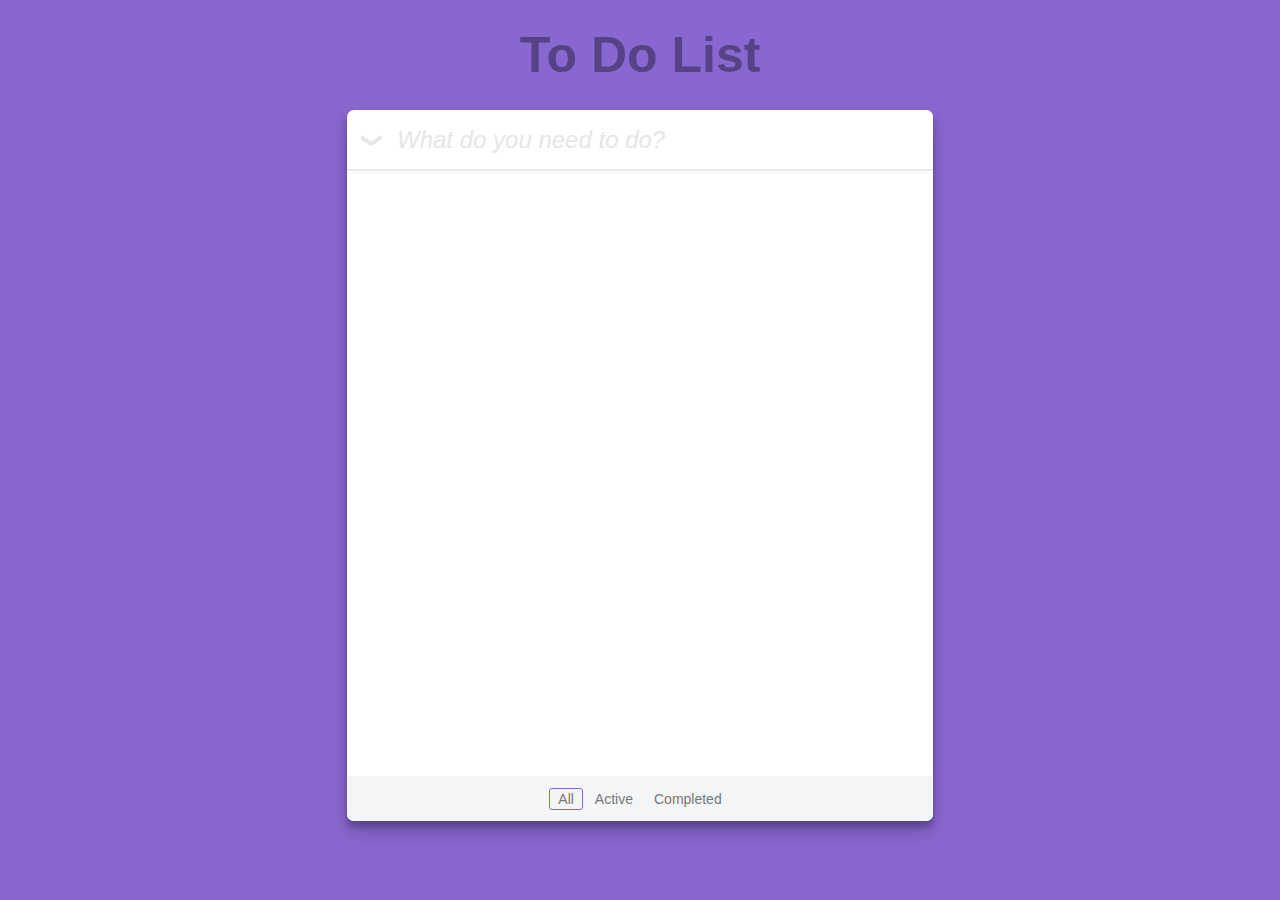
<file: to-Do-list/index.html>
<!DOCTYPE html>
<html lang="en">
<head>
    <meta charset="UTF-8">
    <meta name="viewport" content="width=device-width, initial-scale=1.0">
    <title>To-Do-List</title>
    <link rel="stylesheet" href="style.css">
    <script src="script.js"></script>
</head>
<body>
    <div id="hero" class="hero">
        <h1 class="title">To Do List</h1>
        <div id="todoApp" class="todo-app">
            <div id="todoMenu1" class="todo-menu-1">
                <button
                    id="toggleAll"
                    class="toggle-all"
                    aria-label="Toggle all to do tasks"
                >
                    <span class="rotate">&#x276F;</span>
                </button>
                <input
                    id="addTodoTextInput"
                    class="add-todo-text-input"
                    type="text"
                    placeholder="What do you need to do?"
                    aria-label="Enter to do text"
                    autofocus
                />
            </div>
            <ul id="todos" class="todos" aria-label="List of to do tasks"></ul>
            <div id="todoMenu2" class="todo-menu-2">
                <label
                    id="todosLeft"
                    class="todos-left"
                    aria-label="Number of to do tasks left to complete"
                ></label>
                <div id="todoMenu2Buttons" class="todo-menu-2-buttons">
                    <button
                        id="showAllTodos"
                        class="menu-2-button active"
                        aria-label="Show all to do tasks"
                    >
                        All
                    </button>
                    <button
                        id="showUncompletedTodos"
                        class="menu-2-button"
                        aria-label="Show active to do tasks"
                    >
                        Active
                    </button>
                    <button
                        id="showCompletedTodos"
                        class="menu-2-button"
                        aria-label="Show completed to do tasks"
                    >
                        Completed
                    </button>
                </div>
                <button
                    id="deleteCompletedButton"
                    class="delete-completed-button"
                    aria-label="Clear completed to do tasks"
                >
                    Clear completed
                </button>
            </div>
        </div>
    </div>
    <script src="script.js"></script>
</body>
</html>
</file>
<file: Basic Calculator/style.css>
*,
*::before,
*::after {
  margin: 0;
  padding: 0;
  box-sizing: border-box;
}

body {
  font-family: "Roboto", sans-serif;
  background-color: #a0d7ff;
  height: 100vh;
  display: flex;
  justify-content: center;
  align-items: center;
}

.calculator {
  display: grid;
  grid-template-rows:
    minmax(80px, auto)
    repeat(5, 60px);
  grid-template-columns: repeat(4, 60px);
  justify-content: center;
  background-color: hsl(220, 6%, 10%);
  padding: 1.4rem;
  border-radius: 12px;
  gap: 0.7rem;
}
.calculator button {
  border: none;
  font-family: inherit;
  font-size: 1.3rem;
  font-weight: 500;
  color: hsl(204, 100%, 58%);
  background-color: hsl(230, 6%, 20%);
  border-radius: 10px;
  cursor: pointer;
}
.calculator button:hover {
  background-color: hsl(230, 6%, 30%);
}
.span-2 {
  grid-column: span 2;
}
.calculator > .output {
  font-size: 2rem;
  background-color: inherit;
  color: white;
  grid-column: 1 / -1;
  display: flex;
  flex-direction: column;
  justify-content: space-around;
  align-items: flex-end;
  word-break: break-all;
  border-radius: inherit;
}

.output .prev-display {
  font-size: 1.3rem;
  font-weight: 400;
  color: hsl(0, 0%, 65%);
}
</file>
<file: Blog Website/style.css>
body {
    font-family: Arial, sans-serif;
    margin: 0;
    padding: 0;
    background-color: #f4f4f4;
}

header {
    background: #35424a;
    color: #ffffff;
    padding: 10px 0;
    text-align: center;
}

nav ul {
    list-style: none;
    padding: 0;
}

nav ul li {
    display: inline;
    margin: 0 10px;
}

nav ul li a {
    color: #ffffff;
    text-decoration: none;
}

.blog-post {
    background: #ffffff;
    margin: 20px;
    padding: 20px;
    border-radius: 5px;
    box-shadow: 0 0 10px rgba(0, 0, 0, 0.1);
}

.blog-post img {
    max-width: 100%;
    height: auto;
}

.comments {
    margin-top: 20px;
}

.comments input, .comments textarea {
    width: 100%;
    margin: 5px 0;
}

footer {
    text-align: center;
    padding: 10px 0;
    background: #35424a;
    color: white;
    position: relative;
    bottom: 0;
    width: 100%;
}

@media (max-width: 600px) {
    nav ul li {
        display: block;
        margin: 5px 0;
    }
}
</file>
<file: Countdown Timer/style.css>
/* styles.css */
body {
    font-family: Arial, sans-serif;
    background-color: #f0f0f0;
    margin: 0;
    padding: 20px;
}

.container {
    max-width: 400px;
    margin: auto;
    text-align: center;
    background: white;
    padding: 20px;
    border-radius: 10px;
    box-shadow: 0 0 10px rgba(0, 0, 0, 0.1);
}

h1 {
    color: #333;
}

label {
    margin-right: 10px;
}

input[type="datetime-local"] {
    padding: 10px;
    border-radius: 5px;
    border: 1px solid #ccc;
}

button {
    padding: 10px 15px;
    border: none;
    border-radius: 5px;
    background-color: #28a745;
    color: white;
    cursor: pointer;
}

button:hover {
    background-color: #218838;
}

.countdown-display {
    display: flex;
    justify-content: space-around;
    margin-top: 20px;
}

.countdown-display div {
    background: #007bff;
    color: white;
    padding: 10px;
    border-radius: 5px;
    min-width: 50px;
}

.message {
    margin-top: 20px;
    font-weight: bold;
    color: #dc3545;
}
</file>
<file: Expense Tracker/style.css>
body {
    font-family: Arial, sans-serif;
    background-color: #f4f4f4;
    margin: 0;
    padding: 20px;
}

.container {
    max-width: 600px;
    margin: 0 auto;
    background: white;
    padding: 20px;
    border-radius: 5px;
    box-shadow: 0 2px 10px rgba(0, 0, 0, 0.1);
}

h1, h2 {
    color: #333;
}

.form-section {
    margin-bottom: 20px;
}

input, select {
    width: calc(100% - 20px);
    padding: 10px;
    margin-bottom: 10px;
    border: 1px solid #ccc;
    border-radius: 4px;
}

button {
    width: 100%;
    padding: 10px;
    background: #28a745;
    color: white;
    border: none;
    border-radius: 4px;
    cursor: pointer;
}

button:hover {
    background: #218838;
}

.transaction-list ul {
    list-style-type: none;
    padding: 0;
}

.transaction-list li {
    padding: 10px;
    border-bottom: 1px solid #ccc;
}
</file>
<file: Image Slider/style.css>
*{
    margin: 0;
    padding: 0;
    box-sizing: border-box;
}

body{
    background: #eaeaea;
    overflow: hidden;
}

.container{
    position: absolute;
    top: 50%;
    left: 50%;
    transform: translate(-50%, -50%);
    width: 1000px;
    height: 600px;
    background: #f5f5f5;
    box-shadow: 0 30px 50px #dbdbdb;
}

.container .slide .item{
    width: 200px;
    height: 300px;
    position: absolute;
    top: 50%;
    transform: translate(0, -50%);
    border-radius: 20px;
    box-shadow: 0 30px 50px #505050;
    background-position: 50% 50%;
    background-size: cover;
    display: inline-block;
    transition: 0.5s;
}

.slide .item:nth-child(1),
.slide .item:nth-child(2){
    top: 0;
    left: 0;
    transform: translate(0, 0);
    border-radius: 0;
    width: 100%;
    height: 100%;
}


.slide .item:nth-child(3){
    left: 50%;
}
.slide .item:nth-child(4){
    left: calc(50% + 220px);
}
.slide .item:nth-child(5){
    left: calc(50% + 440px);
}

/* here n = 0, 1, 2, 3,... */
.slide .item:nth-child(n + 6){
    left: calc(50% + 660px);
    opacity: 0;
}



.item .content{
    position: absolute;
    top: 50%;
    left: 100px;
    width: 300px;
    text-align: left;
    color: #eee;
    transform: translate(0, -50%);
    font-family: system-ui;
    display: none;
}

    .content button:hover {
        color: #FFFFFF; /* White */
        background-color: #FF8C00; /* Dark orange */
    }




.slide .item:nth-child(2) .content{
    display: block;
}


.content .name{
    font-size: 40px;
    text-transform: uppercase;
    font-weight: bold;
    opacity: 0;
    animation: animate 1s ease-in-out 1 forwards;
}

.content .des{
    margin-top: 10px;
    margin-bottom: 20px;
    opacity: 0;
    animation: animate 1s ease-in-out 0.3s 1 forwards;
}

.content button{
    padding: 10px 20px;
    border: none;
    cursor: pointer;
    opacity: 0;
    animation: animate 1s ease-in-out 0.6s 1 forwards;
}


@keyframes animate {
    from{
        opacity: 0;
        transform: translate(0, 100px);
        filter: blur(33px);
    }

    to{
        opacity: 1;
        transform: translate(0);
        filter: blur(0);
    }
}



.button{
    width: 100%;
    text-align: center;
    position: absolute;
    bottom: 20px;
}

.button button{
    width: 40px;
    height: 35px;
    border-radius: 8px;
    border: none;
    cursor: pointer;
    margin: 0 5px;
    border: 1px solid #000;
    transition: 0.3s;
}

.button button:hover{
    background: #ababab;
    color: #fff;
}
</file>
<file: Intractive Resume/style.css>
body {
    font-family: Arial, sans-serif;
    line-height: 1.6;
    margin: 0;
    padding: 0;
    background-color: #f4f4f4;
}

header {
    background: #333;
    color: #fff;
    padding: 10px 0;
    text-align: center;
}

nav ul {
    list-style: none;
    padding: 0;
}

nav ul li {
    display: inline;
    margin: 0 15px;
}

nav a {
    color: #fff;
    text-decoration: none;
}
body{
    background-color: rgb(11, 104, 104);
}
.SideImg{
    width: 30%;
    margin: 15px 10px;
    margin-right: 100px;
    position: relative;
}

.SideImg img {
    width: 100%;
    border-radius: 10px;
}

.SideImg .top-right-corner,
.bottom-left-corner {
    position: absolute;
}

.bottom-left-corner {
    left: -50px;
    bottom: -50px;
    rotate: -90deg;
}

.top-right-corner {
    right: -50px;
    top: -50px;
    rotate: 90deg;
}

section {
    padding: 20px;
    margin: 20px;
    background: #11a6b1;
    border-radius: 5px;
    box-shadow: 0 0 10px rgba(0, 0, 0, 0.1);
}

.tooltip {
    position: relative;
    display: inline-block;
}

.tooltip .tooltiptext {
    visibility: hidden;
    width: 200px;
    background-color: #555;
    color: #fff;
    text-align: center;
    border-radius: 5px;
    padding: 5px;
    position: absolute;
    z-index: 1;
    bottom: 125%; /* Position above the text */
    left: 50%;
    margin-left: -100px; /* Center the tooltip */
    opacity: 0;
    transition: opacity 0.3s;
}

.tooltip:hover .tooltiptext {
    visibility: visible;
    opacity: 1;
}

footer {
    text-align: center;
    padding: 10px 0;
    background: #333;
    color: #fff;
}
</file>
<file: Memory Card Game/style.css>
* {
    padding: 0;
    margin: 0;
    box-sizing: inherit;
  }
  
  body {
    background-color: #47a54e;
    background-image: url("data:image/svg+xml,%3Csvg xmlns='http://www.w3.org/2000/svg' width='20' height='12' viewBox='0 0 20 12'%3E%3Cg fill-rule='evenodd'%3E%3Cg id='charlie-brown' fill='%233a2e32' fill-opacity='0.4'%3E%3Cpath d='M9.8 12L0 2.2V.8l10 10 10-10v1.4L10.2 12h-.4zm-4 0L0 6.2V4.8L7.2 12H5.8zm8.4 0L20 6.2V4.8L12.8 12h1.4zM9.8 0l.2.2.2-.2h-.4zm-4 0L10 4.2 14.2 0h-1.4L10 2.8 7.2 0H5.8z'/%3E%3C/g%3E%3C/g%3E%3C/svg%3E");
    box-sizing: border-box;
  }
  
  .active {
    background-color: #fff !important;
    background-image: none !important;
    text-align: center !important;
  
    color: #000 !important;
    transform: rotateY(360deg) !important;
  }
  
  .matched {
    opacity: 0 !important;
    // visibility: hidden;
  }
  
  .easy {
    width: 500px;
    margin: 200px auto;
  }
  
  .medium {
    width: 500px;
    margin: 150px auto;
  }
  
  .hard {
    width: 600px;
    margin: 110px auto;
  }
  
  .extreme {
    width: 800px;
    margin: 100px auto;
  }
  
  #card {
    width: 80px;
    height: 120px;
    font-size: 40px;
    float: left;
    text-align: center;
  
    color: #c12d2d;
    background-color: #c12d2d;
    background-image: url("data:image/svg+xml,%3Csvg xmlns='http://www.w3.org/2000/svg' width='80' height='80' viewBox='0 0 80 80'%3E%3Cg fill='%233a2e32' fill-opacity='0.9'%3E%3Cpath fill-rule='evenodd' d='M0 0h40v40H0V0zm40 40h40v40H40V40zm0-40h2l-2 2V0zm0 4l4-4h2l-6 6V4zm0 4l8-8h2L40 10V8zm0 4L52 0h2L40 14v-2zm0 4L56 0h2L40 18v-2zm0 4L60 0h2L40 22v-2zm0 4L64 0h2L40 26v-2zm0 4L68 0h2L40 30v-2zm0 4L72 0h2L40 34v-2zm0 4L76 0h2L40 38v-2zm0 4L80 0v2L42 40h-2zm4 0L80 4v2L46 40h-2zm4 0L80 8v2L50 40h-2zm4 0l28-28v2L54 40h-2zm4 0l24-24v2L58 40h-2zm4 0l20-20v2L62 40h-2zm4 0l16-16v2L66 40h-2zm4 0l12-12v2L70 40h-2zm4 0l8-8v2l-6 6h-2zm4 0l4-4v2l-2 2h-2z'/%3E%3C/g%3E%3C/svg%3E");
    margin: 10px;
    line-height: 120px;
    border-radius: 3px;
    border: 2px solid #3a2e32;
    text-align: left;
  
    box-shadow: 0 5px 10px #000;
  
    perspective: 1500px;
    -moz-perspective: 1500px;
  
    transform: rotateY(180deg);
    transition: transform 0.7s;
  
    &:hover {
      color: #a32626;
      background-color: #a32626;
      cursor: pointer;
    }
  }
  
  #game-board{
    margin: 100px auto;  
  }
  
  #settings-box {
    background-color: #000000;
    background-image: url("data:image/svg+xml,%3Csvg width='40' height='1' viewBox='0 0 40 1' xmlns='http://www.w3.org/2000/svg'%3E%3Cpath d='M0 0h20v1H0z' fill='%23195437' fill-opacity='0.4' fill-rule='evenodd'/%3E%3C/svg%3E");
    position: absolute;
    bottom: 0;
    right:0;
    width: 100%;
    height: 50px;
    text-align: center;
    line-height: 50px;
  
    button {
      &:hover {
        background-color: #1c975b;
        cursor: pointer;
      }
      &-active {
        background-color: #1d744a;
      }
    }
  }
  
  .btn {
    display: inline-block;
    width: 80px;
    height: 30px;
    border: none;
    background-color: #fff;
  }
  
  #info-box {
    font-family: "Bebas Neue", cursive;
    font-size: 20px;
    width: 100%;
    height: 100px;
    position: absolute;
    color: #fff;
    top: 0;
    text-align: center;
    padding: 10px;
  
    background-color: #3a1111;
    background-image: url("data:image/svg+xml,%3Csvg width='40' height='1' viewBox='0 0 40 1' xmlns='http://www.w3.org/2000/svg'%3E%3Cpath d='M0 0h20v1H0z' fill='%23541919' fill-opacity='0.4' fill-rule='evenodd'/%3E%3C/svg%3E");
  
    button:hover {
      background-color: #d7d7d7;
      cursor: pointer;
    }
  }
</file>
<file: QuiezApp/style.css>
body {
    font-family: 'Arial', sans-serif;
    display: flex;
    justify-content: center;
    align-items: center;
    height: 100vh;
    background: linear-gradient(to bottom, #5d54a4, #7b61ff);
    color: #fff;
    margin: 0;
}

#quiz-container {
    background: #ffffff;
    border-radius: 15px;
    box-shadow: 0 0 20px rgba(0, 0, 0, 0.3);
    width: 90%;
    max-width: 400px;
    padding: 30px;
    text-align: center;
    color: #333;
}

#question-container h2 {
    font-size: 1.6em;
    margin-bottom: 20px;
    color: #5d54a4;
}

.btn-container {
    display: flex;
    flex-direction: column;
    margin-top: 20px;
}

.btn {
    background: #45aedf;
    border: none;
    border-radius: 8px;
    color: #fff;
    padding: 12px;
    margin: 8px 0;
    cursor: pointer;
    font-size: 1em;
    transition: background 0.3s, transform 0.3s;
}

.btn:hover {
    background: #1c86a0;
    transform: scale(1.05);
}

.controls {
    display: flex;
    justify-content: space-between;
    margin-top: 20px;
}

.hide {
    display: none;
}

.selected {
    background-color: #1cbfd4;
}
</file>
<file: Recipe Book/style.css>
body {
    font-family: Arial, sans-serif;
    background-color: #6c96bd;
    margin: 0;
    padding: 20px;
}

.container {
    max-width: 600px;
    margin: auto;
    background: #fff;
    padding: 20px;
    border-radius: 5px;
    box-shadow: 0 0 10px rgba(0, 0, 0, 0.1);
}

h1, h2 {
    text-align: center;
}

.form-container, .search-container {
    margin-bottom: 20px;
}

input[type="text"], textarea {
    width: 100%;
    padding: 10px;
    margin: 5px 0;
    border: 1px solid #ccc;
    border-radius: 4px;
}

button {
    background-color: #28a745;
    color: white;
    padding: 10px 15px;
    border: none;
    border-radius: 4px;
    cursor: pointer;
}

footer{
        text-align: center;
      }

button:hover {
    background-color: #218838;
}

.recipe {
    border: 1px solid #ddd;
    padding: 10px;
    margin: 10px 0;
    border-radius: 4px;
}

.recipe img {
    max-width: 100%;
    height: auto;
}
</file>
<file: Story Telling/style.css>
body {
    font-family: Arial, sans-serif;
    background-color: #eef2f3;
    margin: 0;
    padding: 20px;
}

.container {
    max-width: 600px;
    margin: auto;
    background-color: white;
    border-radius: 8px;
    box-shadow: 0 4px 10px rgba(0, 0, 0, 0.1);
    padding: 20px;
}

header {
    text-align: center;
    margin-bottom: 20px;
}

button {
    padding: 10px;
    font-size: 16px;
    margin: 5px;
    border: none;
    border-radius: 5px;
    cursor: pointer;
    background-color: #4CAF50;
    color: white;
    transition: background-color 0.3s;
}

button:hover {
    background-color: #45a049;
}

footer {
    text-align: center;
    margin-top: 20px;
}
</file>
<file: Tic_Tac-tou/style.css>
body{
    background: ghostwhite;
    color: dimgray;
    font-family: 'Quicksand', serif;
    text-align: center;
    }
    h1{font-size: 200%;}
    #container {
    margin: 5% auto;
    border-radius:5px; -webkit-border-radius:5px; -moz-border-radius:5px;
    text-align: center;
    }
    .box{
    display: inline-block;
    border: 1px solid grey;
    width: 100px;
    height: 100px;
    text-align: center;
    box-sizing:border-box; -webkit-box-sizing: border-box; -moz-box-sizing: border-box;
    padding: 0px;
    }
    span{
    position: absolute;
    font-size: 75px;
    font-family: 'Raleway', sans-serif;
    text-align: center;
    height: 75px;
    width: 75px;
    padding: 0px;
    margin: 5px;
    margin-left: -35px;
    }
    .top{border-top: none;}
    .bottom{border-bottom: none;}
    .left{border-left: none;}
    .right{border-right: none;}
    .alert{
    height: 75px;
    width : 125px;
    display: inline-block;
    background: ghostwhite;
    position: relative;
    z-index: 7;
    margin-top: -50%;
    border-radius: 20px; -webkit-border-radius: 20px; -moz-border-radius: 20px;
    box-shadow: 0 0 75px 2px dimgray;
    animation: larger 0.5s; -webkit-animation: larger 0.5s; -moz-animation: larger 0.5s;
    animation-fill-mode: forwards; -webkit-animation-fill-mode: forwards; -moz-animation-fill-mode: forwards;
    box-sizing: content-box; -webkit-box-sizing: content-box; -moz-box-sizing: content-box;
    padding:30px;
    bottom: 50px;
    top: 0px;
    }
    @keyframes larger{ from{height: 75px; width: 125px;} to{height: 100px;width: 250px;}}
    @-webkit-keyframes larger{ from{height: 75px; width: 125px;} to{height: 100px;width: 250px;}}
    @-moz-keyframes larger{ from{height: 75px; width: 125px;} to{height: 100px;width: 250px;}}
    @-o-@keyframes larger{ from{height: 75px; width: 125px;} to{height: 100px;width: 250px;}}
    button{
    background: dimgray;
    border-radius: 2px; -webkit-border-radius: 2px; -moz-border-radius: 2px;
    color: ghostwhite;
    border: none;
    outline: none;
    }
    button:focus{background: silver;}
    .activeBox{background: silver;}

    /* body {
        background-color: white;
      }
      
      .grid {
        background-color: rgba(0,0,0,.2);
        margin: 50px auto;
        vertical-align: center;
        width: 400px;
        height: 400px;
        display: grid;
        grid-template-columns: 1fr 1fr 1fr;
        grid-template rows: 1fr 1fr 1fr;
        grid-gap: 2px;
        border-radius: 4px;
        box-shadow: rgba(0, 0, 0, 0.3) 0px 17px 50px;
      }
      
      .space {
        background-color: white;
        transition: background-color .5s;  
        display: flex;
        justify-content: center;
        align-items: center;
      }
      
      .space:hover {
        background-color: rgba(0,0,0,0);
        transition: background-color .5s;
        cursor: pointer;
      }
      
      .x, .o {
       font-family: 'arial';
       font-size: 70px;
       position: absolute;
      }
      
      .x {
        color: tomato;
      }
      
      .o {
        color: #33DBFF;
      }
      
      .header {
        font-family: 'IBM Plex Sans Condensed', sans-serif;
        font-family: 'Montserrat', sans-serif;
        font-size: 35px;
        color: tomato;
        text-align: center;
        margin-top: 50px;
      }
      
      .reset {
        font-size: 20px;
        font-family: 'IBM Plex Sans Condensed', sans-serif;
        font-family: 'Montserrat', sans-serif;
        color: tomato;
        background-color: white;
        border: 1px solid tomato;
        padding: 5px;
        transition: border, color, .5s;
      }
      
      .reset:hover {
        cursor: pointer;
        color: #33DBFF;
        border: 1px solid #33DBFF;
        transition: border, color, .5s;
      }
      
      .reset:focus {
        outline: none;
      }
      
      .wrapper {
        display: flex;
        justify-content: center;
        margin-bottom: 50px;
      }
      
      .p1, .p2 {
        font-family: 'IBM Plex Sans Condensed', sans-serif;
        font-family: 'Montserrat', sans-serif;
        font-size: 20px;
      }
      
      .p1 {
        color: tomato;
        margin-left: 20px;
      }
      
      .p2 {
        color: #33DBFF;
        margin-right: 20px;
      }
      
      .flex {
        display: flex;
        flex-direction: row;
        justify-content: space-between;
      } */
</file>
<file: to-Do-list/style.css>
:root {
    --mobile-hero-app-row: 9fr;
}
html {
    box-sizing: border-box;
}
*,
*:before,
*:after {
    -webkit-box-sizing: border-box;
    box-sizing: border-box;
    margin: 0;
    padding: 0;
}
body {
    font-family: "Roboto", sans-serif;
}
.hero {
    display: -ms-grid;
    display: grid;
    -ms-grid-columns: 1fr 550px 1fr;
    grid-template-columns: 1fr 550px 1fr;
    -ms-grid-rows: 110px 9fr 1fr;
    grid-template-rows: 110px 9fr 1fr;
    background: #8967d0;
    height: 100vh;
    width: 100vw;
}
.title {
    -ms-grid-column: 2;
    grid-column: 2;
    -ms-flex-item-align: center;
    -ms-grid-row-align: center;
    align-self: center;
    -ms-grid-column-align: center;
    justify-self: center;
    color: #574285;
    font-size: 50px;
}
.todo-app {
    display: -ms-grid;
    display: grid;
    -ms-grid-rows: 60px 1fr 45px;
    grid-template-rows: 60px 1fr 45px;
    -ms-grid-column: 2;
    grid-column: 2;
    -ms-grid-row: 2;
    grid-row: 2;
    background: white;
    overflow: auto;
    border-radius: 7px;
    -webkit-box-shadow: 0 10px 20px rgba(0, 0, 0, 0.19),
        0 6px 6px rgba(0, 0, 0, 0.23);
    box-shadow: 0 10px 20px rgba(0, 0, 0, 0.19), 0 6px 6px rgba(0, 0, 0, 0.23); /* Because scrollbar is usually between 14-18px. */
    margin-right: -18px;
    margin-left: -18px;
}
.todo-menu-1 {
    display: -ms-grid;
    display: grid;
    -ms-grid-columns: 50px 1fr;
    grid-template-columns: 50px 1fr;
    -ms-grid-rows: 60px;
    grid-template-rows: 60px;
    -webkit-box-align: stretch;
    -ms-flex-align: stretch;
    align-items: stretch;
    -webkit-box-shadow: 0 -1px 6px rgba(0, 0, 0, 0.19);
    box-shadow: 0 -1px 6px rgba(0, 0, 0, 0.19);
    border-bottom: 1px solid #e6e6e6;
}
.add-todo-text-input {
    outline: none;
    border: none;
    border-bottom: 1px solid #e6e6e6;
}
::-webkit-input-placeholder {
    color: #e6e6e6;
    font-style: italic;
}
:-ms-input-placeholder {
    color: #e6e6e6;
    font-style: italic;
}
::-ms-input-placeholder {
    color: #e6e6e6;
    font-style: italic;
}
::placeholder {
    color: #e6e6e6;
    font-style: italic;
}
:-moz-placeholder,
::-moz-placeholder {
    opacity: 1;
}
.toggle-all,
.delete-button,
.delete-completed-button,
.menu-2-button {
    background: none;
    border: none;
    outline: none;
}
.toggle-all {
    color: #e6e6e6;
    -ms-grid-column-align: stretch;
    justify-self: stretch;
    text-align: center;
}
.toggle-all-checked {
    color: #4d4d4d;
}
.rotate {
    display: inline-block;
    font-size: 20px;
    -webkit-transform: rotate(90deg);
    -ms-transform: rotate(90deg);
    transform: rotate(
        90deg
    ); /* Prevent rotate class from being clicked so that toggle-all button can be clicked instead. */
    pointer-events: none;
}
.todo-menu-2 {
    display: -ms-grid;
    display: grid;
    -ms-grid-columns: 2fr 3fr 2fr;
    grid-template-columns: 2fr 3fr 2fr;
    -webkit-box-align: center;
    -ms-flex-align: center;
    align-items: center;
    color: #777;
    background: #f4f5f6;
    font-size: 14px;
    font-weight: 300;
}
.todo-menu-2 .todos-left {
    -ms-grid-column-align: start;
    justify-self: start;
    padding-left: 20px;
}
.todo-menu-2 .todo-menu-2-buttons {
    -ms-grid-column-align: center;
    justify-self: center;
    display: -ms-grid;
    display: grid;
    -ms-grid-columns: auto auto auto;
    grid-template-columns: auto auto auto;
    grid-gap: 3px;
}
.todo-menu-2 .delete-completed-button,
.todo-menu-2 .menu-2-button,
.todo-menu-2 .todos-left {
    font-family: inherit;
    color: inherit;
    font-size: inherit;
    font-weight: inherit;
}
.todo-menu-2 .menu-2-button {
    padding: 2px 8px;
    border: 1px solid rgba(137, 103, 208, 0);
    border-radius: 3px;
}
.todo-menu-2 .menu-2-button:hover {
    border: 1px solid rgba(137, 103, 208, 0.5);
}
.active {
    border: 1px solid rgba(137, 103, 208, 1) !important;
}
.todo-menu-2 .delete-completed-button {
    -ms-grid-column-align: end;
    justify-self: end;
    padding-right: 20px;
}
.todo-menu-2 .delete-completed-button:hover {
    text-decoration: underline;
}
.todos {
    display: -ms-grid;
    display: grid;
    grid-auto-columns: 1fr;
    grid-auto-rows: -webkit-max-content;
    grid-auto-rows: max-content;
    list-style-type: none;
    overflow: auto;
}
.todos .todo {
    display: -ms-grid;
    display: grid;
    -ms-grid-columns: 50px 450px 50px;
    grid-template-columns: 50px 450px 50px;
    border-bottom: 1px solid #ededed;
    -webkit-box-align: center;
    -ms-flex-align: center;
    align-items: center;
    overflow-wrap: break-word; /* word-wrap is renamed to overflow-wrap but Edge still uses word-wrap */
    word-wrap: break-word;
} /* checkbox centering */
.todos .todo .pretty {
    -ms-grid-column-align: center;
    justify-self: center;
    -webkit-transform: scale(1.4);
    -ms-transform: scale(1.4);
    transform: scale(1.4);
    margin: 0;
}
.pretty .state label {
    text-indent: 0;
}
.pretty .state i {
    -webkit-transform: rotate(-5deg);
    -ms-transform: rotate(-5deg);
    transform: rotate(-5deg);
    color: #5dc2af;
}
.add-todo-text-input,
.todo-text {
    font-size: 24px;
    color: #4d4d4d;
}
.todo-text {
    padding-top: 13px;
    padding-bottom: 13px;
}
.todo-text:focus {
    outline: none;
}
.todo-checked-text {
    color: #d9d9dd;
    text-decoration: line-through;
}
.todo-checked-text:focus {
    color: #4d4d4d;
    text-decoration: none;
}
.delete-button {
    font-size: 28px;
    color: #df8383;
    -ms-grid-column-align: end;
    justify-self: end;
    visibility: hidden;
}
.todos .todo:hover .delete-button {
    visibility: visible;
}
.delete-button:hover {
    color: #f14a5d;
    cursor: pointer;
}
@media (max-width: 1024px) {
    .hero {
        height: var(--mobile-hero-height);
    }
    .delete-button {
        color: #f14a5d;
        -ms-grid-column-align: center;
        justify-self: center;
        visibility: visible;
    }
}
@media (max-width: 680px) {
    .hero {
        -ms-grid-columns: 1fr 8fr 1fr;
        grid-template-columns: 1fr 8fr 1fr;
        -ms-grid-rows: 73px 9fr 1fr;
        grid-template-rows: 73px 9fr 1fr;
    }
    .title {
        font-size: 33px;
    }
    .todo-app {
        -ms-grid-rows: 40px 1fr auto;
        grid-template-rows: 40px 1fr auto;
    }
    .todo-menu-1 {
        -ms-grid-rows: 40px;
        grid-template-rows: 40px;
    }
    .add-todo-text-input,
    .todo-text {
        font-size: 16px;
    }
    .todo-menu-2 {
        -ms-grid-columns: 1fr 1fr;
        grid-template-columns: 1fr 1fr;
        grid-row-gap: 8px;
        font-size: 12px;
        padding: 8px 0px;
    }
    .todo-menu-2 .todos-left {
        -ms-grid-column-align: center;
        justify-self: center;
    }
    .todo-menu-2 .todo-menu-2-buttons {
        grid-column: 1 / -1;
        -ms-grid-row: 1;
        grid-row: 1;
    }
    .todo-menu-2 .delete-completed-button {
        -ms-grid-column-align: center;
        justify-self: center;
    }
    .todo-menu-2 .delete-completed-button:hover {
        text-decoration: none;
    }
    .todos {
    }
    .todos .todo {
        -ms-grid-columns: 50px var(--mobile-todo-text-width) 50px;
        grid-template-columns: 50px var(--mobile-todo-text-width) 50px;
    }
    ::-webkit-input-placeholder {
        font-size: 16px;
    }
    :-ms-input-placeholder {
        font-size: 16px;
    }
    ::-ms-input-placeholder {
        font-size: 16px;
    }
    ::placeholder {
        font-size: 16px;
    }
    .rotate {
        font-size: 14px;
    }
}
</file>
